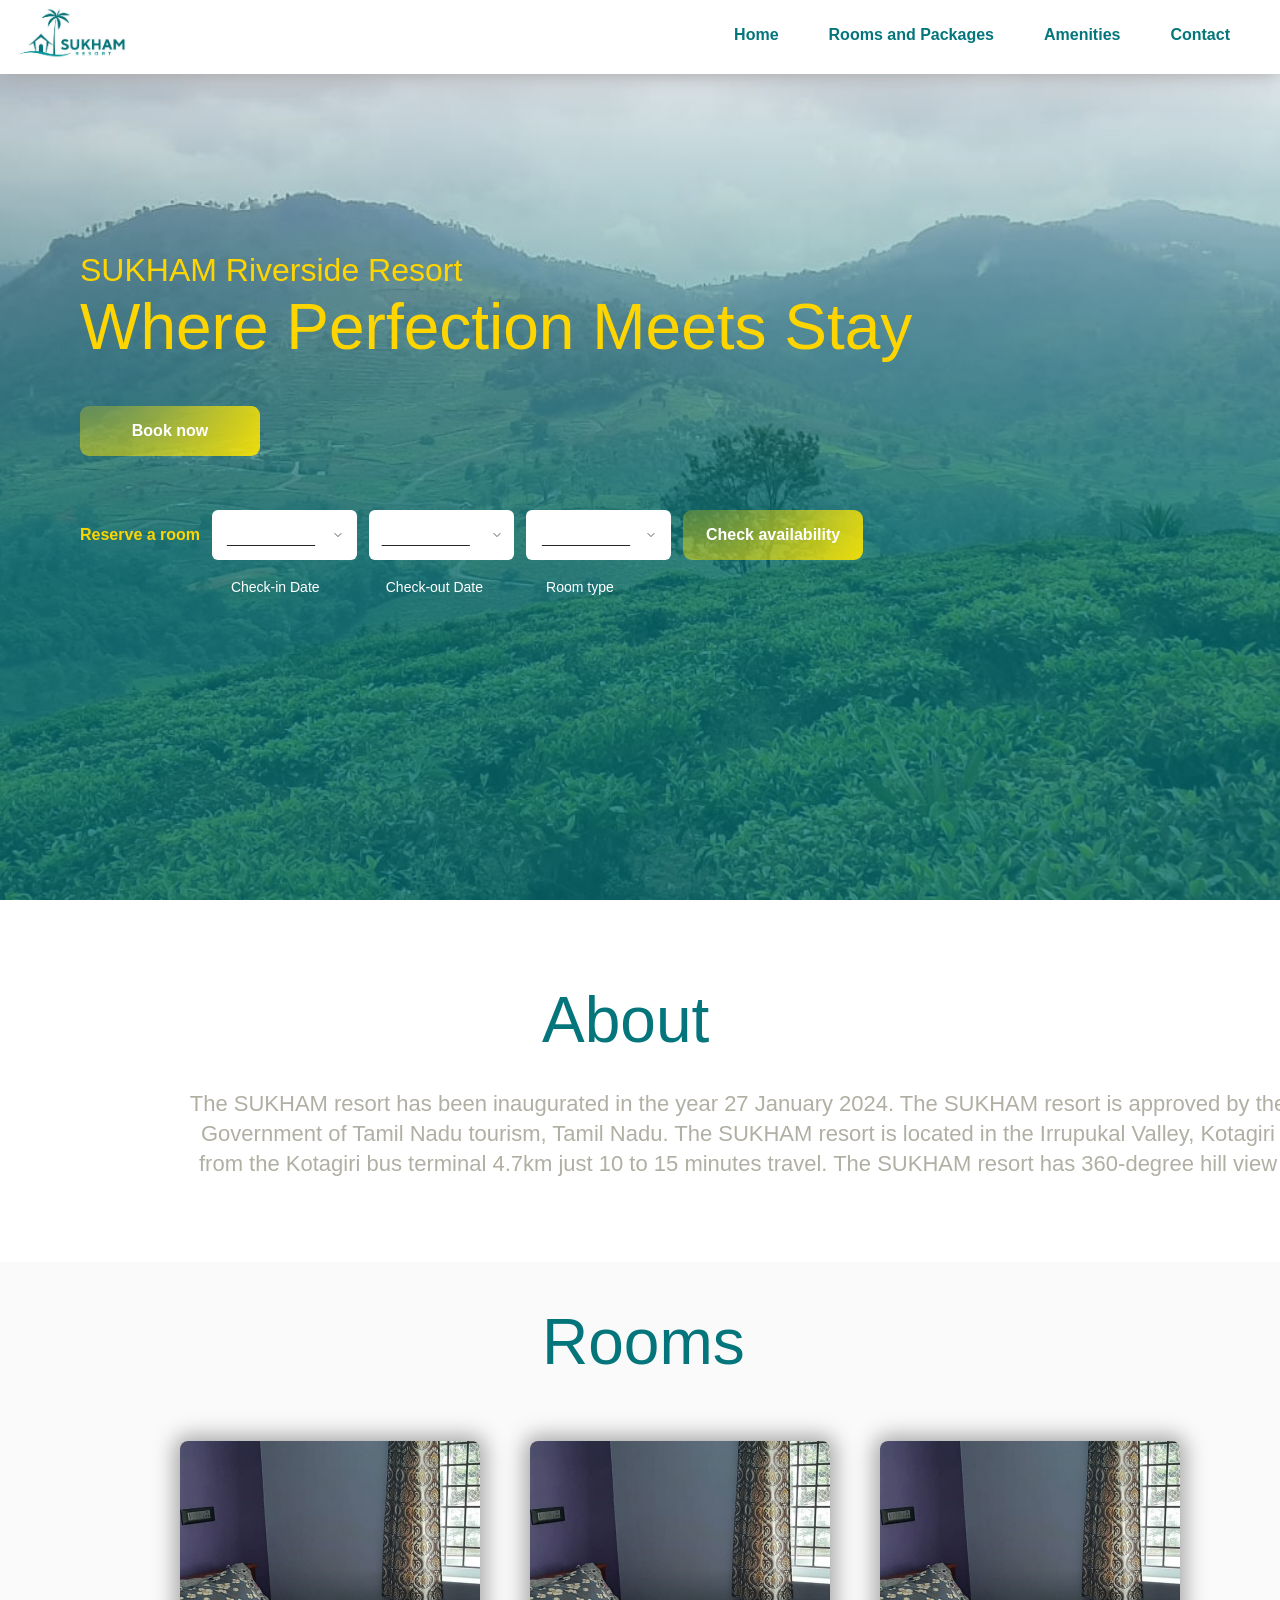
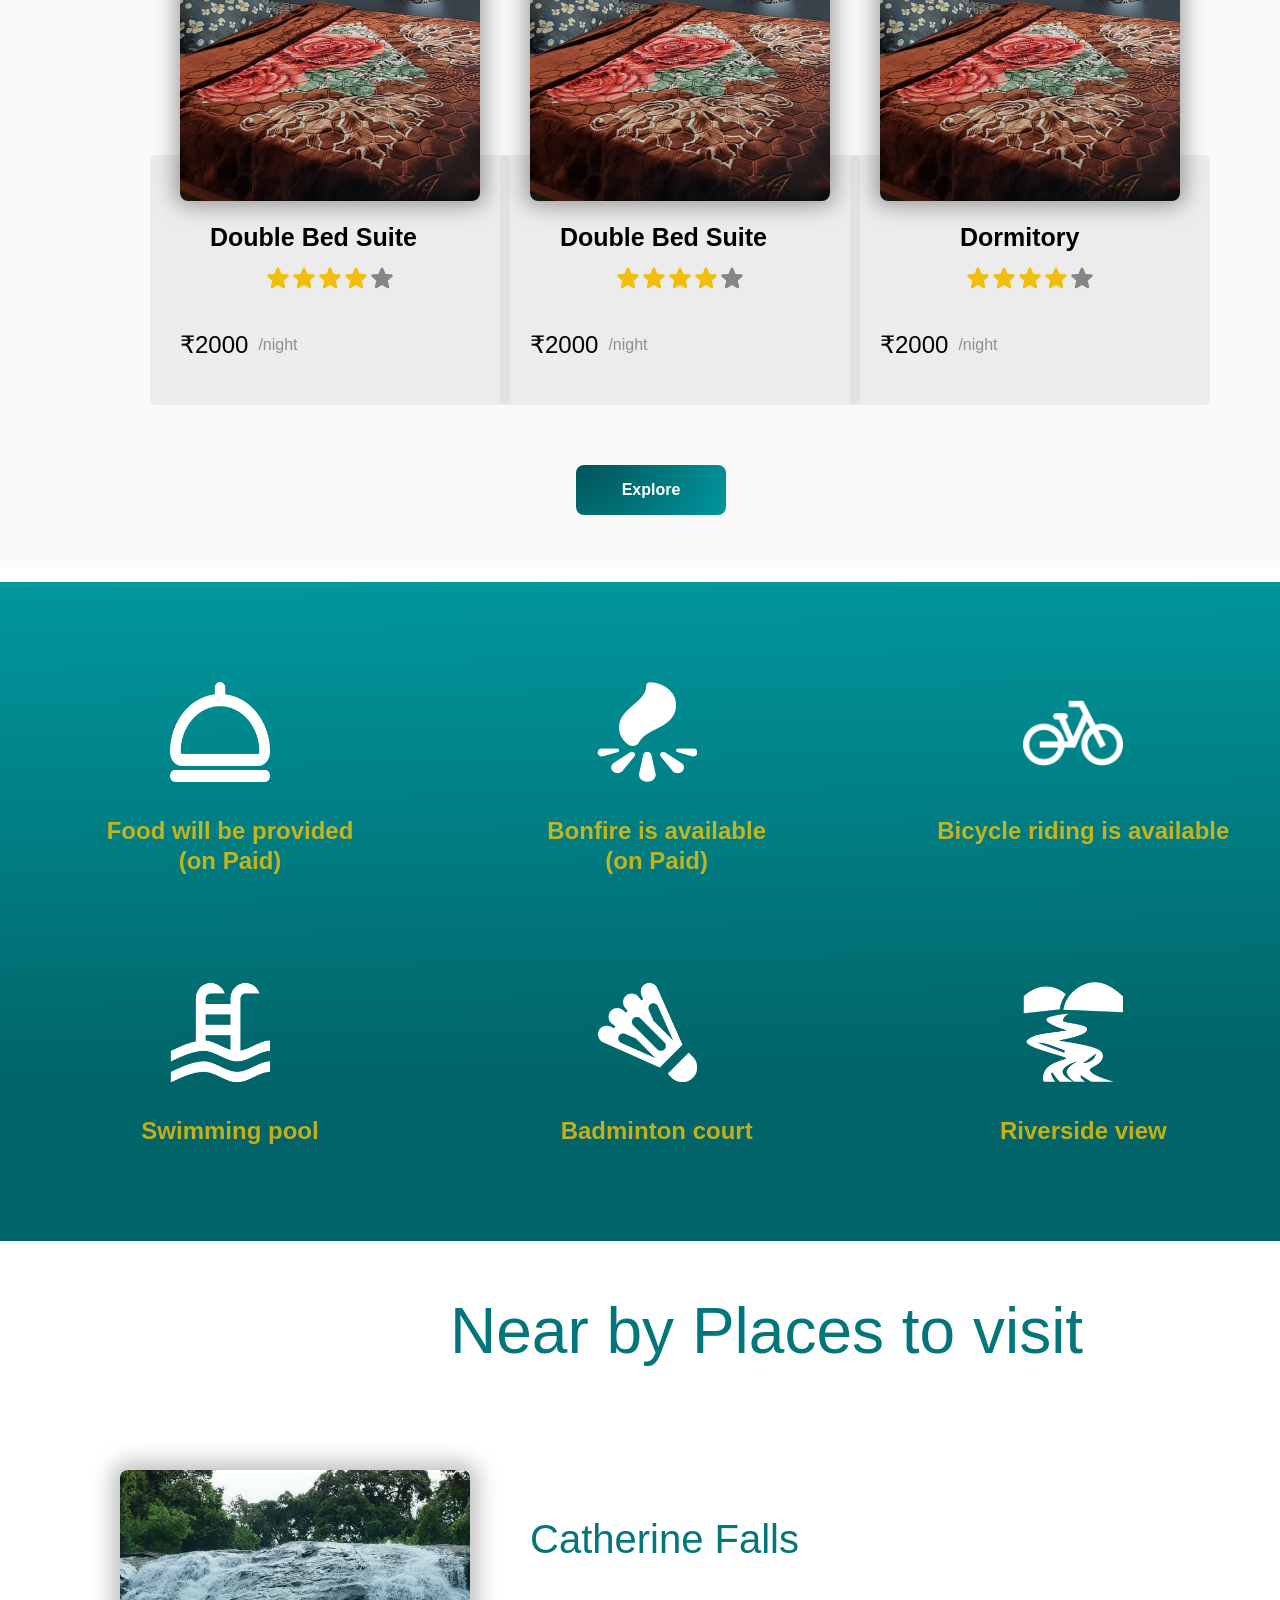
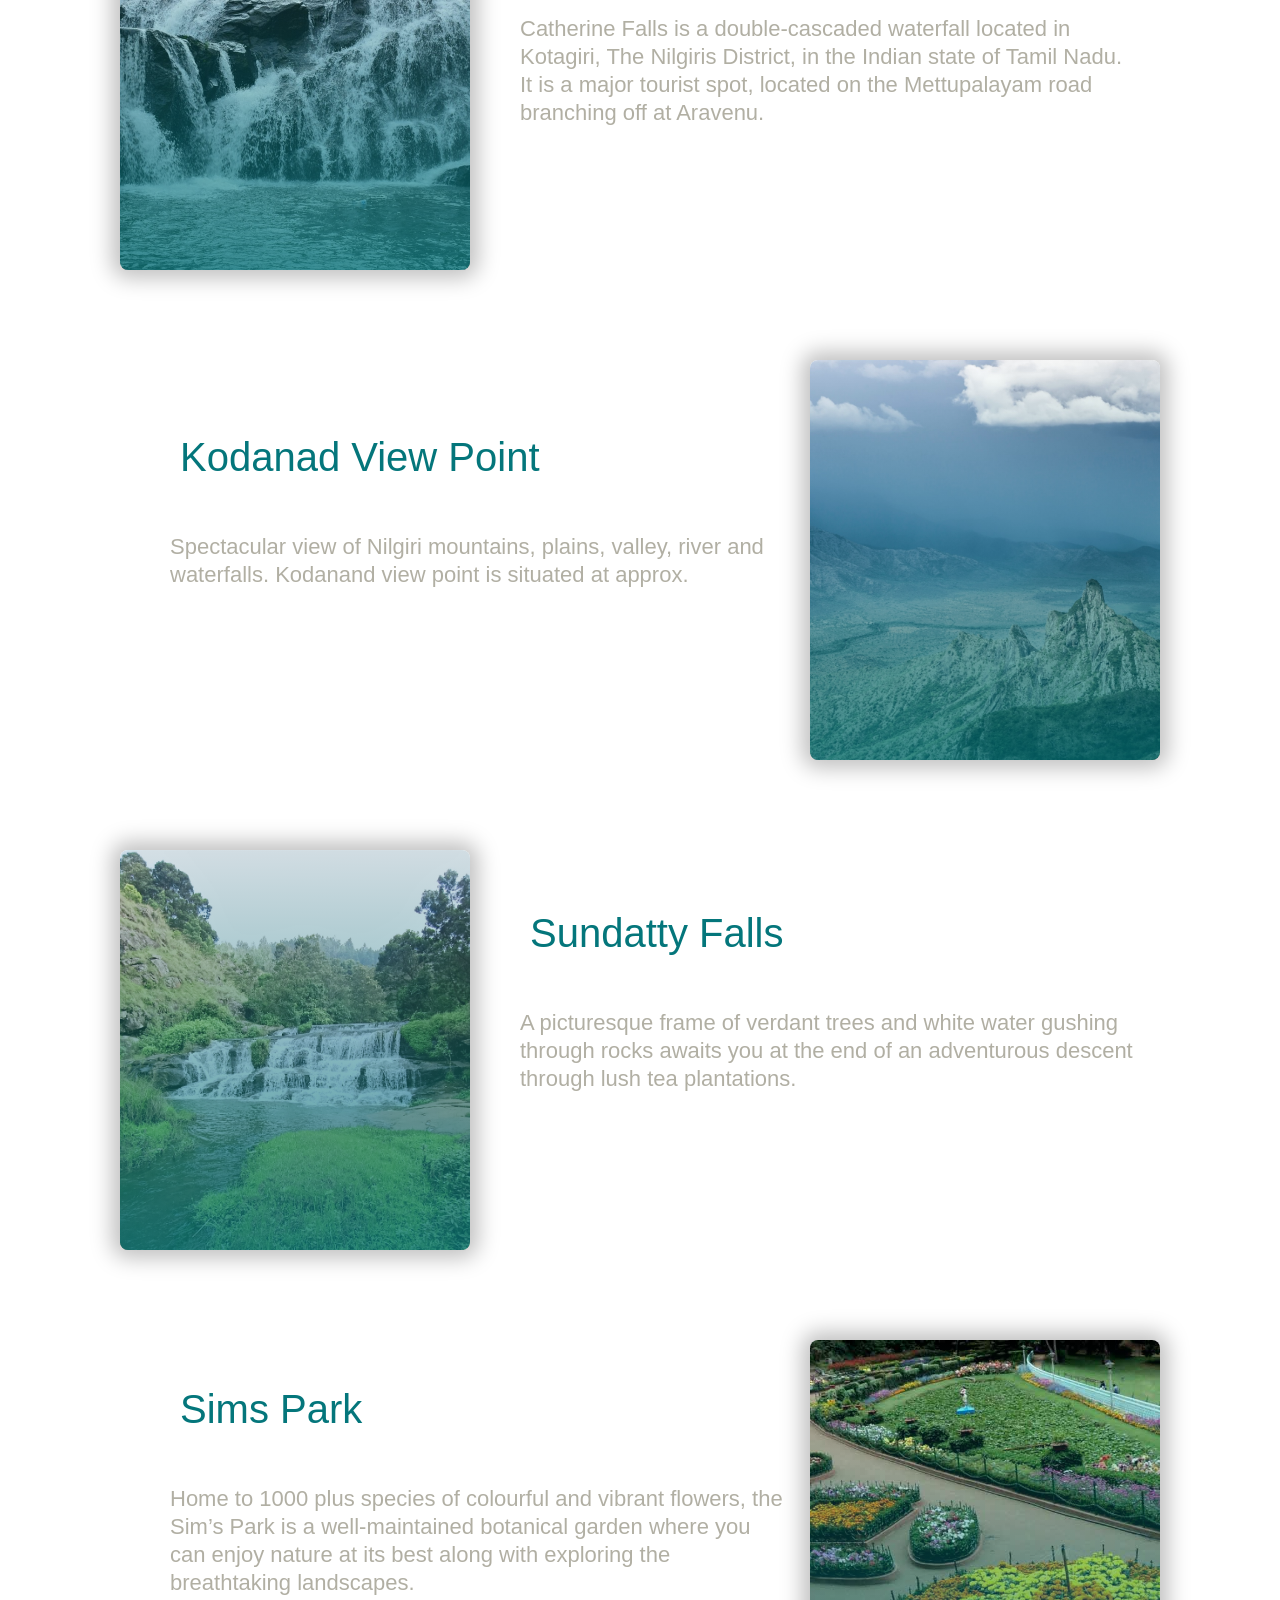
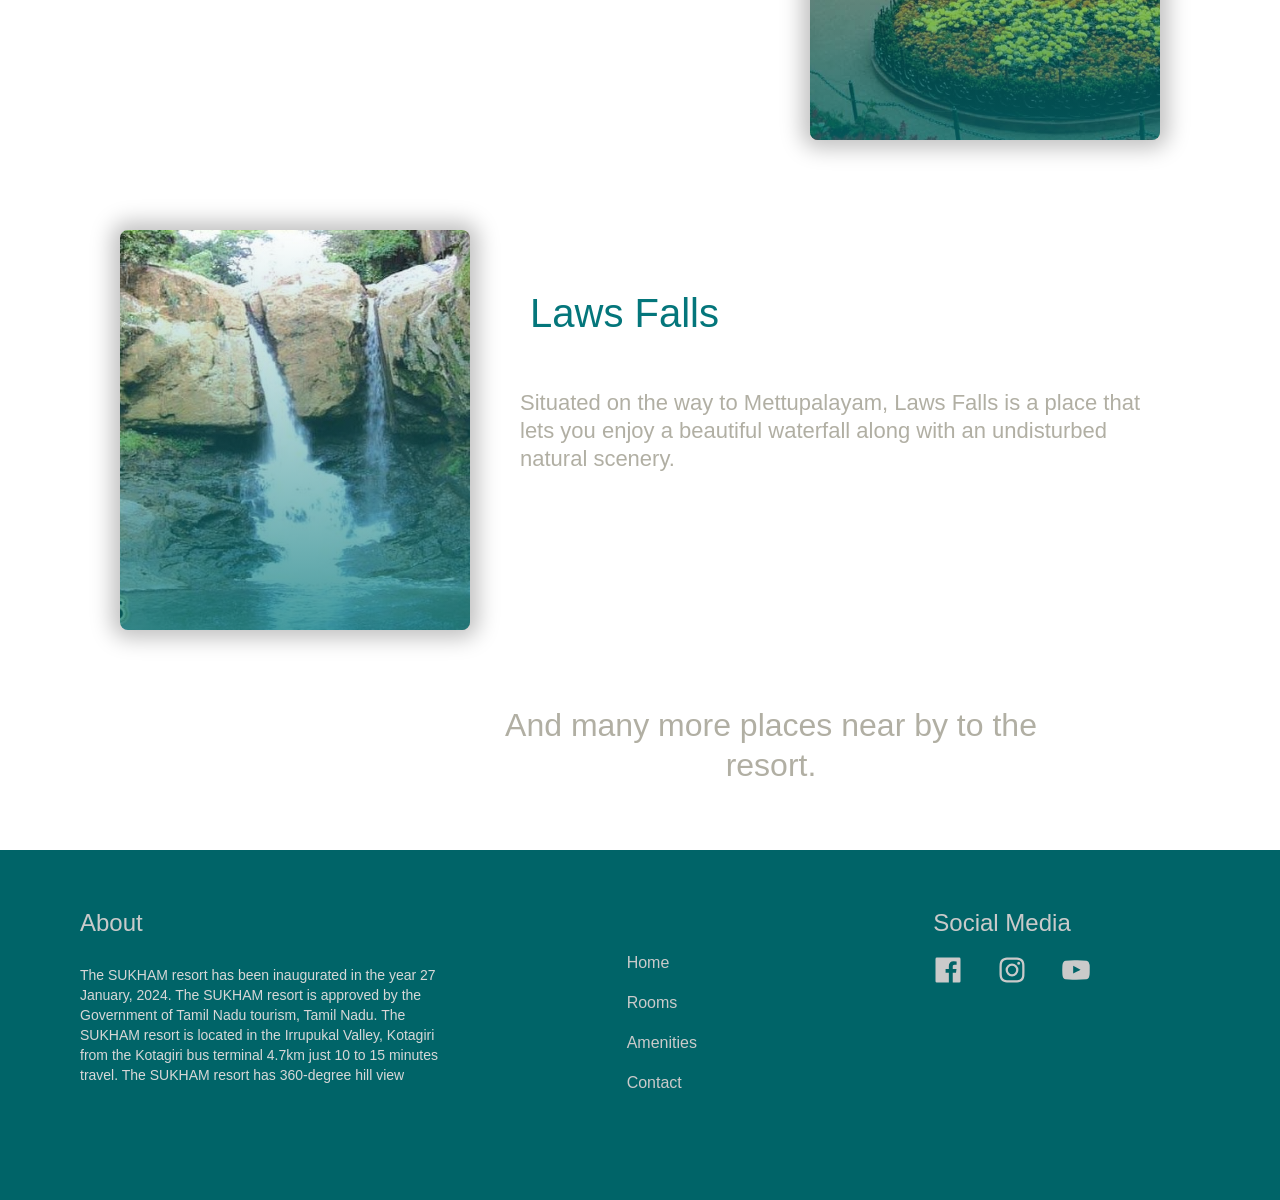
<file: index.html>
<!DOCTYPE html>
<html>
<head>
    <link rel="stylesheet" href="https://unicons.iconscout.com/release/v4.0.8/css/line.css">
    <link href="Main layout.css" rel="stylesheet">
</head>
<body>

    <header>
        <nav class="nav">
            <a class="logo" href="#">
                <img src="/images/logo.jpg" alt="SUKHAM">
            </a>
            <div class="navbar_button">
                <a href="/index.html" >Home</a>
                <a href="#" >Rooms and Packages</a>
                <a href="/html/amenities.html" >Amenities</a>
                <a href="/html/contact.html" >Contact</a>
            </div>
        </nav>
    </header>

    <main>
        <section id="home" class="section_one">
            <div class="bookNow_content">
                <h2 class="textcolor">SUKHAM Riverside Resort</h2>
                <p class="p1 textcolor">Where Perfection Meets Stay</p>

                <button class="button button1">Book now</button>
            </div>

            <div class="check_availability">
                <p class="textcolor Res-RoomPara">Reserve a room</p>
                <!-- using icon from heroicons -->
                <div class="dateValue">
                    <div>
                        <p id="Check-in" class="inputBox">___________</p>
                        <label for="Check-in">Check-in Date</label>
                    </div>
                    <svg class="down" fill="none" stroke="currentColor" stroke-width="1.5" viewBox="0 0 24 24" xmlns="http://www.w3.org/2000/svg" aria-hidden="true">
                    <path stroke-linecap="round" stroke-linejoin="round" d="M19.5 8.25l-7.5 7.5-7.5-7.5"></path>
                  </svg>
                </div>
                <div class="dateValue">
                    <div>
                        <p id="Check-out" class="inputBox">___________</p>
                        <label for="Check-out">Check-out Date</label>
                    </div>
                    <svg class="down" fill="none" stroke="currentColor" stroke-width="1.5" viewBox="0 0 24 24" xmlns="http://www.w3.org/2000/svg" aria-hidden="true">
                    <path stroke-linecap="round" stroke-linejoin="round" d="M19.5 8.25l-7.5 7.5-7.5-7.5"></path>
                  </svg>
                </div>
                <div class="dateValue">
                    <div>
                        <p id="roomtype" class="inputBox">___________</p>
                        <label for="roomtype">Room type</label>
                    </div>
                    <svg class="down" fill="none" stroke="currentColor" stroke-width="1.5" viewBox="0 0 24 24" xmlns="http://www.w3.org/2000/svg" aria-hidden="true">
                    <path stroke-linecap="round" stroke-linejoin="round" d="M19.5 8.25l-7.5 7.5-7.5-7.5"></path>
                  </svg>
                </div>
                <button class="button button2">
                    Check availability
                </button>
                
            </div>
        </section>

        <section class="aboutSection">

            <h2 class="headings">About</h2>
            <p class="about_para">The SUKHAM resort has been inaugurated in the year 27 January 2024. The SUKHAM resort is approved by the Government of Tamil Nadu tourism, Tamil Nadu. The SUKHAM resort is located in the Irrupukal Valley, Kotagiri from the Kotagiri bus terminal 4.7km just 10 to 15 minutes travel. The SUKHAM resort has 360-degree hill view</p>

        </section>

        <section class="roomSection">
            <h2 class="headings">Rooms</h2>
            <div class="room_grid">
                <div class="room_detail">
                    <img src="/images/Room1.jpeg" alt="Room 1">
                    <div class="detail_box">
                        <h3>Double Bed Suite</h3>


                        <p class="rating">
                            <svg xmlns="http://www.w3.org/2000/svg" viewBox="0 0 24 24" fill="currentColor" class="w-6 h-6">
                                <path fill-rule="evenodd" d="M10.788 3.21c.448-1.077 1.976-1.077 2.424 0l2.082 5.007 5.404.433c1.164.093 1.636 1.545.749 2.305l-4.117 3.527 1.257 5.273c.271 1.136-.964 2.033-1.96 1.425L12 18.354 7.373 21.18c-.996.608-2.231-.29-1.96-1.425l1.257-5.273-4.117-3.527c-.887-.76-.415-2.212.749-2.305l5.404-.433 2.082-5.006z" clip-rule="evenodd" />
                              </svg>
                            <svg xmlns="http://www.w3.org/2000/svg" viewBox="0 0 24 24" fill="currentColor" class="w-6 h-6">
                                <path fill-rule="evenodd" d="M10.788 3.21c.448-1.077 1.976-1.077 2.424 0l2.082 5.007 5.404.433c1.164.093 1.636 1.545.749 2.305l-4.117 3.527 1.257 5.273c.271 1.136-.964 2.033-1.96 1.425L12 18.354 7.373 21.18c-.996.608-2.231-.29-1.96-1.425l1.257-5.273-4.117-3.527c-.887-.76-.415-2.212.749-2.305l5.404-.433 2.082-5.006z" clip-rule="evenodd" />
                              </svg>
                            <svg xmlns="http://www.w3.org/2000/svg" viewBox="0 0 24 24" fill="currentColor" class="w-6 h-6">
                                <path fill-rule="evenodd" d="M10.788 3.21c.448-1.077 1.976-1.077 2.424 0l2.082 5.007 5.404.433c1.164.093 1.636 1.545.749 2.305l-4.117 3.527 1.257 5.273c.271 1.136-.964 2.033-1.96 1.425L12 18.354 7.373 21.18c-.996.608-2.231-.29-1.96-1.425l1.257-5.273-4.117-3.527c-.887-.76-.415-2.212.749-2.305l5.404-.433 2.082-5.006z" clip-rule="evenodd" />
                              </svg>
                            <svg xmlns="http://www.w3.org/2000/svg" viewBox="0 0 24 24" fill="currentColor" class="w-6 h-6 ">
                                <path fill-rule="evenodd" d="M10.788 3.21c.448-1.077 1.976-1.077 2.424 0l2.082 5.007 5.404.433c1.164.093 1.636 1.545.749 2.305l-4.117 3.527 1.257 5.273c.271 1.136-.964 2.033-1.96 1.425L12 18.354 7.373 21.18c-.996.608-2.231-.29-1.96-1.425l1.257-5.273-4.117-3.527c-.887-.76-.415-2.212.749-2.305l5.404-.433 2.082-5.006z" clip-rule="evenodd" />
                              </svg>
                            <svg xmlns="http://www.w3.org/2000/svg" viewBox="0 0 24 24" fill="currentColor" class="w-6 h-6 rating_non">
                                <path fill-rule="evenodd" d="M10.788 3.21c.448-1.077 1.976-1.077 2.424 0l2.082 5.007 5.404.433c1.164.093 1.636 1.545.749 2.305l-4.117 3.527 1.257 5.273c.271 1.136-.964 2.033-1.96 1.425L12 18.354 7.373 21.18c-.996.608-2.231-.29-1.96-1.425l1.257-5.273-4.117-3.527c-.887-.76-.415-2.212.749-2.305l5.404-.433 2.082-5.006z" clip-rule="evenodd" />
                              </svg>
                              
                        </p>
                        
                        <div class="room_price">
                            <p class="room_price1">₹2000</p>
                            <p class="room_price2">/night</p>
                        </div>
                    </div>
                </div>
                <div class="room_detail">
                    <img src="/images/Room1.jpeg" alt="Room 2">
                    <div class="detail_box">
                        <h3>Double Bed Suite</h3>


                        <p class="rating">
                            <svg xmlns="http://www.w3.org/2000/svg" viewBox="0 0 24 24" fill="currentColor" class="w-6 h-6">
                                <path fill-rule="evenodd" d="M10.788 3.21c.448-1.077 1.976-1.077 2.424 0l2.082 5.007 5.404.433c1.164.093 1.636 1.545.749 2.305l-4.117 3.527 1.257 5.273c.271 1.136-.964 2.033-1.96 1.425L12 18.354 7.373 21.18c-.996.608-2.231-.29-1.96-1.425l1.257-5.273-4.117-3.527c-.887-.76-.415-2.212.749-2.305l5.404-.433 2.082-5.006z" clip-rule="evenodd" />
                              </svg>
                            <svg xmlns="http://www.w3.org/2000/svg" viewBox="0 0 24 24" fill="currentColor" class="w-6 h-6">
                                <path fill-rule="evenodd" d="M10.788 3.21c.448-1.077 1.976-1.077 2.424 0l2.082 5.007 5.404.433c1.164.093 1.636 1.545.749 2.305l-4.117 3.527 1.257 5.273c.271 1.136-.964 2.033-1.96 1.425L12 18.354 7.373 21.18c-.996.608-2.231-.29-1.96-1.425l1.257-5.273-4.117-3.527c-.887-.76-.415-2.212.749-2.305l5.404-.433 2.082-5.006z" clip-rule="evenodd" />
                              </svg>
                            <svg xmlns="http://www.w3.org/2000/svg" viewBox="0 0 24 24" fill="currentColor" class="w-6 h-6">
                                <path fill-rule="evenodd" d="M10.788 3.21c.448-1.077 1.976-1.077 2.424 0l2.082 5.007 5.404.433c1.164.093 1.636 1.545.749 2.305l-4.117 3.527 1.257 5.273c.271 1.136-.964 2.033-1.96 1.425L12 18.354 7.373 21.18c-.996.608-2.231-.29-1.96-1.425l1.257-5.273-4.117-3.527c-.887-.76-.415-2.212.749-2.305l5.404-.433 2.082-5.006z" clip-rule="evenodd" />
                              </svg>
                            <svg xmlns="http://www.w3.org/2000/svg" viewBox="0 0 24 24" fill="currentColor" class="w-6 h-6">
                                <path fill-rule="evenodd" d="M10.788 3.21c.448-1.077 1.976-1.077 2.424 0l2.082 5.007 5.404.433c1.164.093 1.636 1.545.749 2.305l-4.117 3.527 1.257 5.273c.271 1.136-.964 2.033-1.96 1.425L12 18.354 7.373 21.18c-.996.608-2.231-.29-1.96-1.425l1.257-5.273-4.117-3.527c-.887-.76-.415-2.212.749-2.305l5.404-.433 2.082-5.006z" clip-rule="evenodd" />
                              </svg>
                            <svg xmlns="http://www.w3.org/2000/svg" viewBox="0 0 24 24" fill="currentColor" class="w-6 h-6 rating_non">
                                <path fill-rule="evenodd" d="M10.788 3.21c.448-1.077 1.976-1.077 2.424 0l2.082 5.007 5.404.433c1.164.093 1.636 1.545.749 2.305l-4.117 3.527 1.257 5.273c.271 1.136-.964 2.033-1.96 1.425L12 18.354 7.373 21.18c-.996.608-2.231-.29-1.96-1.425l1.257-5.273-4.117-3.527c-.887-.76-.415-2.212.749-2.305l5.404-.433 2.082-5.006z" clip-rule="evenodd" />
                              </svg>
                              
                        </p>

                        <div class="room_price">
                            <p class="room_price1">₹2000</p>
                            <p class="room_price2">/night</p>
                        </div>
                    </div>
                </div>
                <div class="room_detail">
                    <img src="/images/Room1.jpeg" alt="Room 3">
                    <div class="detail_box">
                        <h3 class="dormitory">Dormitory</h3>


                        <p class="rating">
                            <svg xmlns="http://www.w3.org/2000/svg" viewBox="0 0 24 24" fill="currentColor" class="w-6 h-6">
                                <path fill-rule="evenodd" d="M10.788 3.21c.448-1.077 1.976-1.077 2.424 0l2.082 5.007 5.404.433c1.164.093 1.636 1.545.749 2.305l-4.117 3.527 1.257 5.273c.271 1.136-.964 2.033-1.96 1.425L12 18.354 7.373 21.18c-.996.608-2.231-.29-1.96-1.425l1.257-5.273-4.117-3.527c-.887-.76-.415-2.212.749-2.305l5.404-.433 2.082-5.006z" clip-rule="evenodd" />
                              </svg>
                            <svg xmlns="http://www.w3.org/2000/svg" viewBox="0 0 24 24" fill="currentColor" class="w-6 h-6">
                                <path fill-rule="evenodd" d="M10.788 3.21c.448-1.077 1.976-1.077 2.424 0l2.082 5.007 5.404.433c1.164.093 1.636 1.545.749 2.305l-4.117 3.527 1.257 5.273c.271 1.136-.964 2.033-1.96 1.425L12 18.354 7.373 21.18c-.996.608-2.231-.29-1.96-1.425l1.257-5.273-4.117-3.527c-.887-.76-.415-2.212.749-2.305l5.404-.433 2.082-5.006z" clip-rule="evenodd" />
                              </svg>
                            <svg xmlns="http://www.w3.org/2000/svg" viewBox="0 0 24 24" fill="currentColor" class="w-6 h-6">
                                <path fill-rule="evenodd" d="M10.788 3.21c.448-1.077 1.976-1.077 2.424 0l2.082 5.007 5.404.433c1.164.093 1.636 1.545.749 2.305l-4.117 3.527 1.257 5.273c.271 1.136-.964 2.033-1.96 1.425L12 18.354 7.373 21.18c-.996.608-2.231-.29-1.96-1.425l1.257-5.273-4.117-3.527c-.887-.76-.415-2.212.749-2.305l5.404-.433 2.082-5.006z" clip-rule="evenodd" />
                              </svg>
                            <svg xmlns="http://www.w3.org/2000/svg" viewBox="0 0 24 24" fill="currentColor" class="w-6 h-6">
                                <path fill-rule="evenodd" d="M10.788 3.21c.448-1.077 1.976-1.077 2.424 0l2.082 5.007 5.404.433c1.164.093 1.636 1.545.749 2.305l-4.117 3.527 1.257 5.273c.271 1.136-.964 2.033-1.96 1.425L12 18.354 7.373 21.18c-.996.608-2.231-.29-1.96-1.425l1.257-5.273-4.117-3.527c-.887-.76-.415-2.212.749-2.305l5.404-.433 2.082-5.006z" clip-rule="evenodd" />
                              </svg>
                            <svg xmlns="http://www.w3.org/2000/svg" viewBox="0 0 24 24" fill="currentColor" class="w-6 h-6 rating_non">
                                <path fill-rule="evenodd" d="M10.788 3.21c.448-1.077 1.976-1.077 2.424 0l2.082 5.007 5.404.433c1.164.093 1.636 1.545.749 2.305l-4.117 3.527 1.257 5.273c.271 1.136-.964 2.033-1.96 1.425L12 18.354 7.373 21.18c-.996.608-2.231-.29-1.96-1.425l1.257-5.273-4.117-3.527c-.887-.76-.415-2.212.749-2.305l5.404-.433 2.082-5.006z" clip-rule="evenodd" />
                              </svg>
                              
                        </p>

                        <div class="room_price">
                            <p class="room_price1">₹2000</p>
                            <p class="room_price2">/night</p>
                        </div>
                    </div>
                </div>
            </div>
            <button class="explore-btn">Explore</button>
        </section>

        <section class="amenity_section">
            <div>
                <img src="/images/food.png" alt="food icon">
                <p class="amenity_text">Food will be provided <br>(on Paid)</p>
            </div>
            <div>
                <img src="/images/fire.png" alt="bonfire icon">
                <p class="amenity_text">Bonfire is available <br>(on Paid)</p>
            </div>
            <div>
                <img src="/images/cycle.png" alt="cycle icon">
                <p class="amenity_text">Bicycle riding is available</p>
            </div>
            <div>
                <img src="/images/pool.png" alt="pool icon">
                <p class="amenity_text">Swimming pool</p>
            </div>
            <div>
                <img src="/images/badminton.png" alt="badminton icon">
                <p class="amenity_text">Badminton court</p>
            </div>
            <div>
                <img src="/images/riverside.png" alt="riverside icon">
                <p class="amenity_text">Riverside view</p>
            </div>
        </section>

        <section class="place_section">
            <h2 class="heading_place">Near by Places to visit</h2>
            <div class="places_container">
                <div class="place_box">
                <div class="img_box">
                    <img src="images/Catherine falls.jpg" alt="Catherine falls">
                </div>
                <div class="place_content">
                    <h3 class="place_name">Catherine Falls</h3>
                    <p class="place_about">Catherine Falls is a double-cascaded waterfall located in Kotagiri, The Nilgiris District, in the Indian state of Tamil Nadu. It is a major tourist spot, located on the Mettupalayam road branching off at Aravenu.</p>
                </div>
                </div>
                <div class="place_box">
        
                <div class="place_content">
                    <h3 class="place_name">Kodanad View Point</h3>
                    <p class="place_about">Spectacular view of Nilgiri mountains, plains, valley, river and waterfalls. Kodanand view point is situated at approx.</p>
                </div>
                <div class="img_box">
                    <img src="images/Kodanad View Point Kotagiri.jpeg" alt="Catherine falls">
                </div>
                </div>
                <div class="place_box">
                <div class="img_box">
                    <img src="images/Sundatty Waterfalls Kotagiri.jpeg" alt="Catherine falls">
                </div>
                <div class="place_content">
                    <h3 class="place_name">Sundatty Falls</h3>
                    <p class="place_about">A picturesque frame of verdant trees and white water gushing through rocks awaits you at the end of an adventurous descent through lush tea plantations.</p>
                </div>
                </div>
                <div class="place_box">
            
                <div class="place_content">
                    <h3 class="place_name">Sims Park</h3>
                    <p class="place_about">Home to 1000 plus species of colourful and vibrant flowers, the Sim’s Park is a well-maintained botanical garden where you can enjoy nature at its best along with exploring the breathtaking landscapes.</p>
                </div>
                <div class="img_box">
                    <img src="images/sims-park-coonoor-entry-fee-timings-holidays-reviews-header.jpg" alt="Catherine falls">
                </div>
                </div>
                <div class="place_box">
                <div class="img_box">
                    <img src="images/lawsfalls.jpg" alt="Catherine falls">
                </div>
                <div class="place_content">
                    <h3 class="place_name">Laws Falls</h3>
                    <p class="place_about">Situated on the way to Mettupalayam, Laws Falls is a place that lets you enjoy a beautiful waterfall along with an undisturbed natural scenery.</p>
                </div>
                </div>
            
            <div class="place_end">
                <p class="place_about place_endPara">And many more places near by to the resort.</p>
            </div>
            </div>
        </section>

    </main>

    <footer class="footer">

        <div>
            <h3 Class="footer_headdings">About</h3>
            <p class="footer_about_description">The SUKHAM resort has been inaugurated in the year 27 January, 2024. The SUKHAM resort is approved by the Government of Tamil Nadu tourism, Tamil Nadu. The SUKHAM resort is located in the Irrupukal Valley, Kotagiri from the Kotagiri bus terminal 4.7km just 10 to 15 minutes travel. The SUKHAM resort has 360-degree hill view</p>
        </div>
        <div class="footer_buttons">
            <a href="">Home</a>
            <br><a href="">Rooms</a>
            <br><a href="">Amenities</a>
            <br><a href="">Contact</a>
        </div>
        <div>
            <h3 Class="footer_headdings">Social Media</h3>
            <div class="socialmedia">
                <svg xmlns="http://www.w3.org/2000/svg" data-name="Layer 1" viewBox="0 0 24 24" id="facebook"><path fill="#CACACA" d="M20.9,2H3.1A1.1,1.1,0,0,0,2,3.1V20.9A1.1,1.1,0,0,0,3.1,22h9.58V14.25h-2.6v-3h2.6V9a3.64,3.64,0,0,1,3.88-4,20.26,20.26,0,0,1,2.33.12v2.7H17.3c-1.26,0-1.5.6-1.5,1.47v1.93h3l-.39,3H15.8V22h5.1A1.1,1.1,0,0,0,22,20.9V3.1A1.1,1.1,0,0,0,20.9,2Z"></path></svg>

                <svg xmlns="http://www.w3.org/2000/svg" data-name="Layer 1" viewBox="0 0 24 24" id="instagram"><path fill="#CACACA" d="M17.34,5.46h0a1.2,1.2,0,1,0,1.2,1.2A1.2,1.2,0,0,0,17.34,5.46Zm4.6,2.42a7.59,7.59,0,0,0-.46-2.43,4.94,4.94,0,0,0-1.16-1.77,4.7,4.7,0,0,0-1.77-1.15,7.3,7.3,0,0,0-2.43-.47C15.06,2,14.72,2,12,2s-3.06,0-4.12.06a7.3,7.3,0,0,0-2.43.47A4.78,4.78,0,0,0,3.68,3.68,4.7,4.7,0,0,0,2.53,5.45a7.3,7.3,0,0,0-.47,2.43C2,8.94,2,9.28,2,12s0,3.06.06,4.12a7.3,7.3,0,0,0,.47,2.43,4.7,4.7,0,0,0,1.15,1.77,4.78,4.78,0,0,0,1.77,1.15,7.3,7.3,0,0,0,2.43.47C8.94,22,9.28,22,12,22s3.06,0,4.12-.06a7.3,7.3,0,0,0,2.43-.47,4.7,4.7,0,0,0,1.77-1.15,4.85,4.85,0,0,0,1.16-1.77,7.59,7.59,0,0,0,.46-2.43c0-1.06.06-1.4.06-4.12S22,8.94,21.94,7.88ZM20.14,16a5.61,5.61,0,0,1-.34,1.86,3.06,3.06,0,0,1-.75,1.15,3.19,3.19,0,0,1-1.15.75,5.61,5.61,0,0,1-1.86.34c-1,.05-1.37.06-4,.06s-3,0-4-.06A5.73,5.73,0,0,1,6.1,19.8,3.27,3.27,0,0,1,5,19.05a3,3,0,0,1-.74-1.15A5.54,5.54,0,0,1,3.86,16c0-1-.06-1.37-.06-4s0-3,.06-4A5.54,5.54,0,0,1,4.21,6.1,3,3,0,0,1,5,5,3.14,3.14,0,0,1,6.1,4.2,5.73,5.73,0,0,1,8,3.86c1,0,1.37-.06,4-.06s3,0,4,.06a5.61,5.61,0,0,1,1.86.34A3.06,3.06,0,0,1,19.05,5,3.06,3.06,0,0,1,19.8,6.1,5.61,5.61,0,0,1,20.14,8c.05,1,.06,1.37.06,4S20.19,15,20.14,16ZM12,6.87A5.13,5.13,0,1,0,17.14,12,5.12,5.12,0,0,0,12,6.87Zm0,8.46A3.33,3.33,0,1,1,15.33,12,3.33,3.33,0,0,1,12,15.33Z"></path></svg>

                <svg xmlns="http://www.w3.org/2000/svg" data-name="Layer 1" viewBox="0 0 24 24" id="youtube"><path fill="#CACACA" d="M23,9.71a8.5,8.5,0,0,0-.91-4.13,2.92,2.92,0,0,0-1.72-1A78.36,78.36,0,0,0,12,4.27a78.45,78.45,0,0,0-8.34.3,2.87,2.87,0,0,0-1.46.74c-.9.83-1,2.25-1.1,3.45a48.29,48.29,0,0,0,0,6.48,9.55,9.55,0,0,0,.3,2,3.14,3.14,0,0,0,.71,1.36,2.86,2.86,0,0,0,1.49.78,45.18,45.18,0,0,0,6.5.33c3.5.05,6.57,0,10.2-.28a2.88,2.88,0,0,0,1.53-.78,2.49,2.49,0,0,0,.61-1,10.58,10.58,0,0,0,.52-3.4C23,13.69,23,10.31,23,9.71ZM9.74,14.85V8.66l5.92,3.11C14,12.69,11.81,13.73,9.74,14.85Z"></path></svg>
            </div>
        </div>
            
    </footer>
  
</body>
</html>
</file>
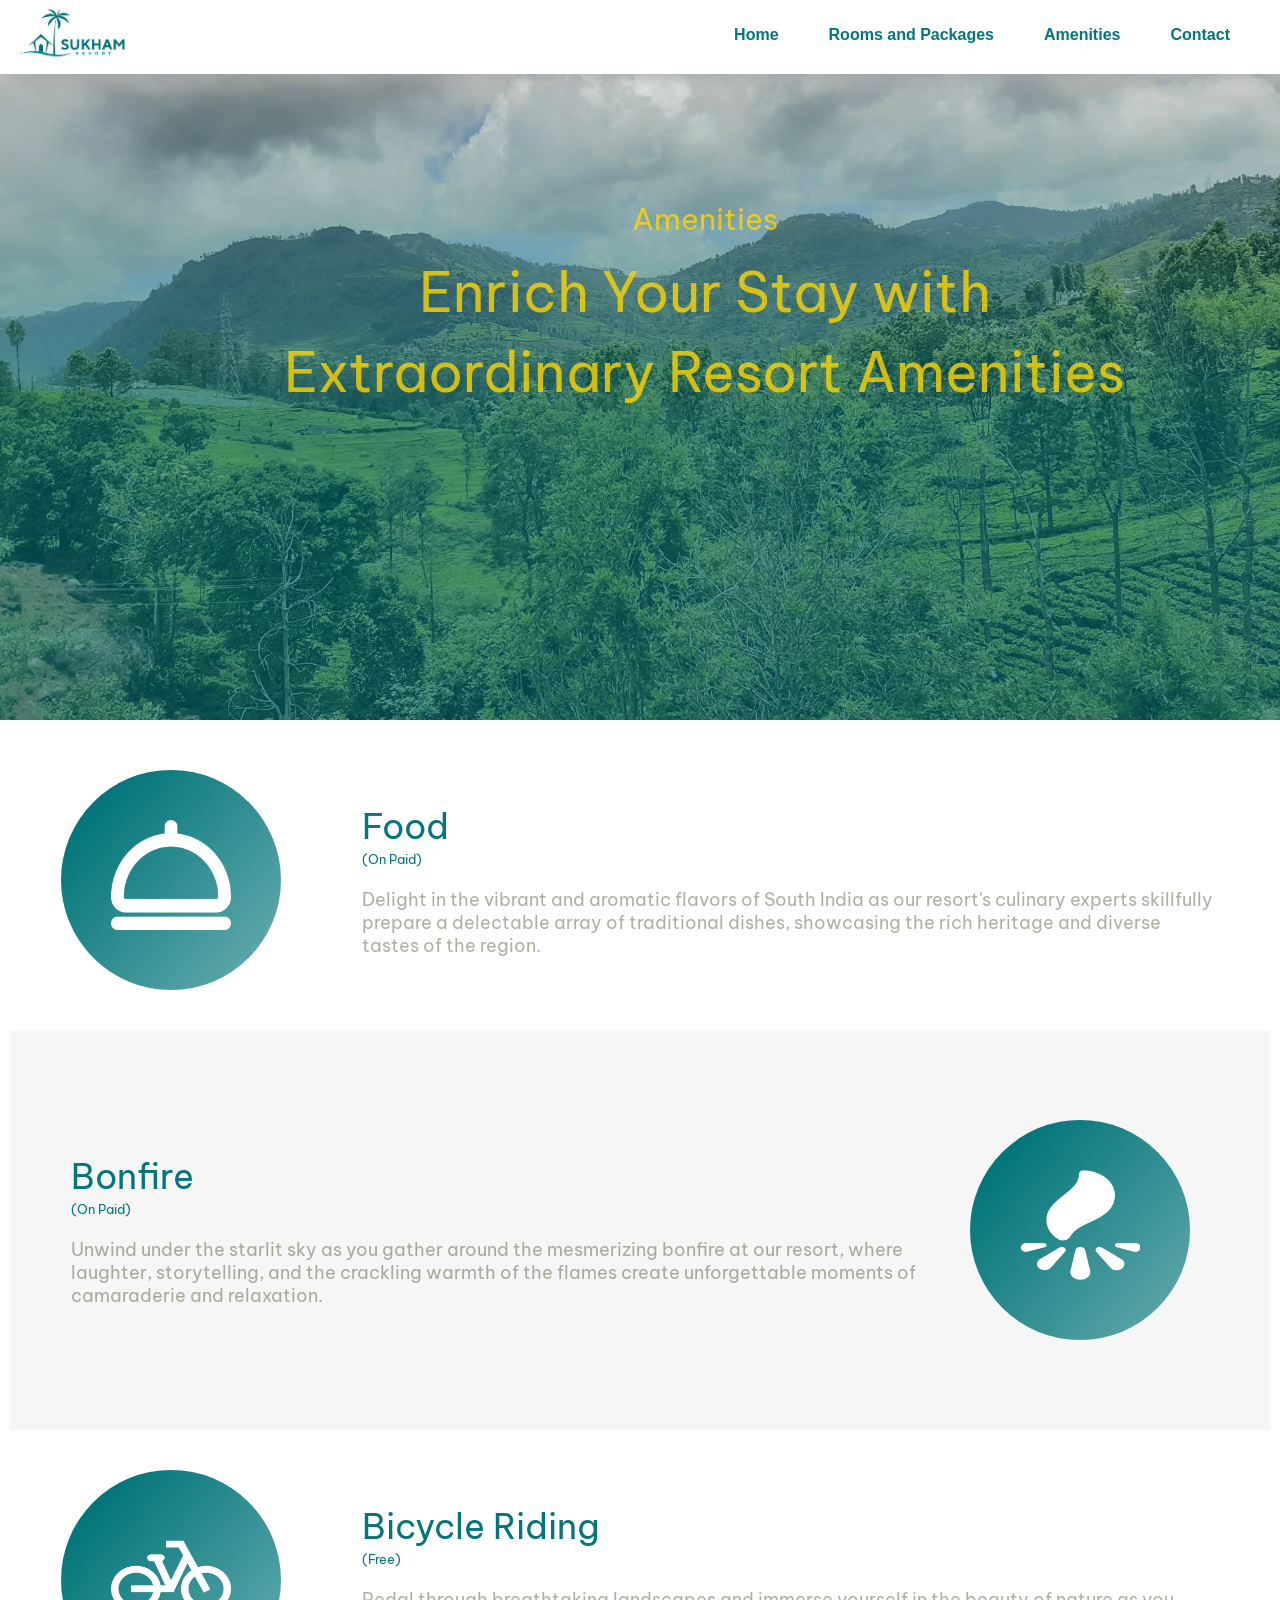
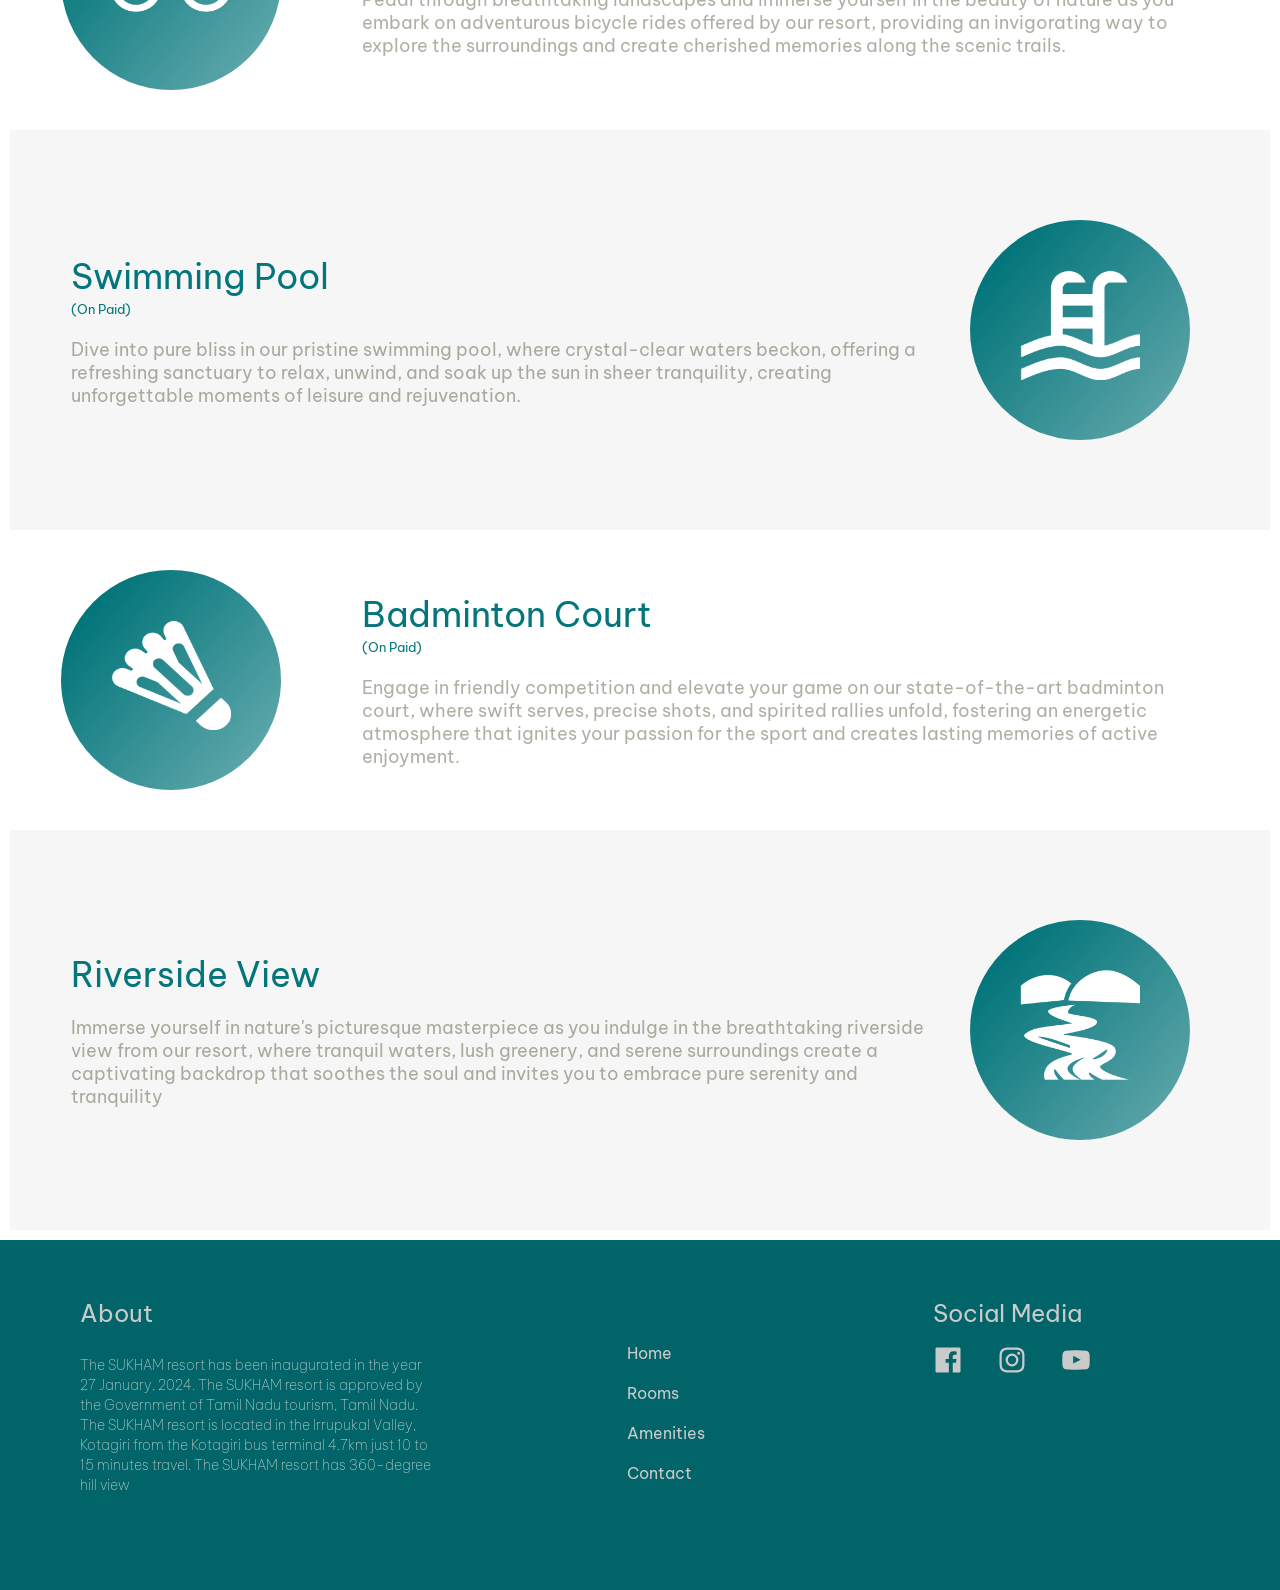
<file: html/amenities.html>
<!DOCTYPE html>
<html lang="en">
<head>
    <meta charset="UTF-8">
    <meta name="viewport" content="width=device-width, initial-scale=1.0">
    <title>Amenmities</title>

    <link rel="preconnect" href="https://fonts.googleapis.com">
    <link rel="preconnect" href="https://fonts.gstatic.com" crossorigin>
    <link href="https://fonts.googleapis.com/css2?family=Be+Vietnam+Pro:wght@400;600&display=swap" rel="stylesheet">

    <link rel="stylesheet" href="/styles/amenities.css">

</head>
<body>
    <header>
        <nav class="nav">
            <a class="logo" href="#">
                <img src="/images/logo.jpg" alt="SUKHAM">
            </a>
            <div class="navbar_button">
                <a href="/index.html" >Home</a>
                <a href="#" >Rooms and Packages</a>
                <a href="#" >Amenities</a>
                <a href="#" >Contact</a>
            </div>
        </nav>
    </header>

    <main>
        <section id="home" class="section_one">
            <div class="amenities_content">

                <h2 class="textcolor">Amenities</h2>
                <p class="p1 textcolor">Enrich Your Stay with <br> Extraordinary Resort Amenities</p>

            </div>
        </section>

        <section class="amenities">
            <ul>
                <li>
                    <div class="amenities_img">
                        <img class="amenities_image" src="/images/food.png" alt="food">
                    </div>
                    <div class="item_content">

                        <div class="amenities_heading">
                            <h2 id="h2">Food</h2>
                            <label for="h2">(On Paid)</label>
                        </div>
                        <div class="amenities_para">
                            <p>Delight in the vibrant and aromatic flavors of South India as our resort's culinary experts skillfully prepare a delectable array of traditional dishes, showcasing the rich heritage and diverse tastes of the region.</p>
                        </div>

                    </div>
                </li>
                <li class="evenList">
                    <div class="item_content2">

                        <div class="amenities_heading">
                            <h2 id="h2">Bonfire</h2>
                            <label for="h2">(On Paid)</label>
                        </div>
                        <div class="amenities_para">
                            <p>Unwind under the starlit sky as you gather around the mesmerizing bonfire at our resort, where laughter, storytelling, and the crackling warmth of the flames create unforgettable moments of camaraderie and relaxation.</p>
                        </div>
                    </div>
                    <div class="amenities_img2">
                        <img class="amenities_image" src="/images/fire.png" alt="Bonfire">
                    </div>
                </li>
                <li>
                    <div class="amenities_img">
                        <img class="amenities_image" src="/images/cycle.png" alt="Bicycle">
                    </div>
                    <div class="item_content">

                        <div class="amenities_heading">
                            <h2 id="h2">Bicycle Riding</h2>
                            <label for="h2">(Free)</label>
                        </div>
                        <div class="amenities_para">
                            <p>Pedal through breathtaking landscapes and immerse yourself in the beauty of nature as you embark on adventurous bicycle rides offered by our resort, providing an invigorating way to explore the surroundings and create cherished memories along the scenic trails.</p>
                        </div>

                    </div>
                </li>
                <li class="evenList">
                    <div class="item_content2">

                        <div class="amenities_heading">
                            <h2 id="h2">Swimming Pool</h2>
                            <label for="h2">(On Paid)</label>
                        </div>
                        <div class="amenities_para">
                            <p>Dive into pure bliss in our pristine swimming pool, where crystal-clear waters beckon, offering a refreshing sanctuary to relax, unwind, and soak up the sun in sheer tranquility, creating unforgettable moments of leisure and rejuvenation.</p>
                        </div>
                    </div>
                    <div class="amenities_img2">
                        <img class="amenities_image" src="/images/pool.png" alt="Swimming">
                    </div>
                </li>
                <li>
                    <div class="amenities_img">
                        <img class="amenities_image" src="/images/badminton.png" alt="Badminton">
                    </div>
                    <div class="item_content">

                        <div class="amenities_heading">
                            <h2 id="h2">Badminton Court</h2>
                            <label for="h2">(On Paid)</label>
                        </div>
                        <div class="amenities_para">
                            <p>Engage in friendly competition and elevate your game on our state-of-the-art badminton court, where swift serves, precise shots, and spirited rallies unfold, fostering an energetic atmosphere that ignites your passion for the sport and creates lasting memories of active enjoyment.</p>
                        </div>

                    </div>
                </li>
                <li class="evenList">
                    <div class="item_content2">

                        <div class="amenities_heading">
                            <h2 id="h2">Riverside View</h2>
                            <label for="h2"></label>
                        </div>
                        <div class="amenities_para">
                            <p>Immerse yourself in nature's picturesque masterpiece as you indulge in the breathtaking riverside view from our resort, where tranquil waters, lush greenery, and serene surroundings create a captivating backdrop that soothes the soul and invites you to embrace pure serenity and tranquility</p>
                        </div>
                    </div>
                    <div class="amenities_img2">
                        <img class="amenities_image" src="/images/riverside.png" alt="Riverside">
                    </div>
                </li>
                
                
            </ul>
        </section>
    </main>

    <footer class="footer">

        <div>
            <h3 Class="footer_headdings">About</h3>
            <p class="footer_about_description">The SUKHAM resort has been inaugurated in the year 27 January, 2024. The SUKHAM resort is approved by the Government of Tamil Nadu tourism, Tamil Nadu. The SUKHAM resort is located in the Irrupukal Valley, Kotagiri from the Kotagiri bus terminal 4.7km just 10 to 15 minutes travel. The SUKHAM resort has 360-degree hill view</p>
        </div>
        <div class="footer_buttons">
            <a href="">Home</a>
            <br><a href="">Rooms</a>
            <br><a href="">Amenities</a>
            <br><a href="">Contact</a>
        </div>
        <div>
            <h3 Class="footer_headdings">Social Media</h3>
            <div class="socialmedia">
                <svg xmlns="http://www.w3.org/2000/svg" data-name="Layer 1" viewBox="0 0 24 24" id="facebook"><path fill="#CACACA" d="M20.9,2H3.1A1.1,1.1,0,0,0,2,3.1V20.9A1.1,1.1,0,0,0,3.1,22h9.58V14.25h-2.6v-3h2.6V9a3.64,3.64,0,0,1,3.88-4,20.26,20.26,0,0,1,2.33.12v2.7H17.3c-1.26,0-1.5.6-1.5,1.47v1.93h3l-.39,3H15.8V22h5.1A1.1,1.1,0,0,0,22,20.9V3.1A1.1,1.1,0,0,0,20.9,2Z"></path></svg>

                <svg xmlns="http://www.w3.org/2000/svg" data-name="Layer 1" viewBox="0 0 24 24" id="instagram"><path fill="#CACACA" d="M17.34,5.46h0a1.2,1.2,0,1,0,1.2,1.2A1.2,1.2,0,0,0,17.34,5.46Zm4.6,2.42a7.59,7.59,0,0,0-.46-2.43,4.94,4.94,0,0,0-1.16-1.77,4.7,4.7,0,0,0-1.77-1.15,7.3,7.3,0,0,0-2.43-.47C15.06,2,14.72,2,12,2s-3.06,0-4.12.06a7.3,7.3,0,0,0-2.43.47A4.78,4.78,0,0,0,3.68,3.68,4.7,4.7,0,0,0,2.53,5.45a7.3,7.3,0,0,0-.47,2.43C2,8.94,2,9.28,2,12s0,3.06.06,4.12a7.3,7.3,0,0,0,.47,2.43,4.7,4.7,0,0,0,1.15,1.77,4.78,4.78,0,0,0,1.77,1.15,7.3,7.3,0,0,0,2.43.47C8.94,22,9.28,22,12,22s3.06,0,4.12-.06a7.3,7.3,0,0,0,2.43-.47,4.7,4.7,0,0,0,1.77-1.15,4.85,4.85,0,0,0,1.16-1.77,7.59,7.59,0,0,0,.46-2.43c0-1.06.06-1.4.06-4.12S22,8.94,21.94,7.88ZM20.14,16a5.61,5.61,0,0,1-.34,1.86,3.06,3.06,0,0,1-.75,1.15,3.19,3.19,0,0,1-1.15.75,5.61,5.61,0,0,1-1.86.34c-1,.05-1.37.06-4,.06s-3,0-4-.06A5.73,5.73,0,0,1,6.1,19.8,3.27,3.27,0,0,1,5,19.05a3,3,0,0,1-.74-1.15A5.54,5.54,0,0,1,3.86,16c0-1-.06-1.37-.06-4s0-3,.06-4A5.54,5.54,0,0,1,4.21,6.1,3,3,0,0,1,5,5,3.14,3.14,0,0,1,6.1,4.2,5.73,5.73,0,0,1,8,3.86c1,0,1.37-.06,4-.06s3,0,4,.06a5.61,5.61,0,0,1,1.86.34A3.06,3.06,0,0,1,19.05,5,3.06,3.06,0,0,1,19.8,6.1,5.61,5.61,0,0,1,20.14,8c.05,1,.06,1.37.06,4S20.19,15,20.14,16ZM12,6.87A5.13,5.13,0,1,0,17.14,12,5.12,5.12,0,0,0,12,6.87Zm0,8.46A3.33,3.33,0,1,1,15.33,12,3.33,3.33,0,0,1,12,15.33Z"></path></svg>

                <svg xmlns="http://www.w3.org/2000/svg" data-name="Layer 1" viewBox="0 0 24 24" id="youtube"><path fill="#CACACA" d="M23,9.71a8.5,8.5,0,0,0-.91-4.13,2.92,2.92,0,0,0-1.72-1A78.36,78.36,0,0,0,12,4.27a78.45,78.45,0,0,0-8.34.3,2.87,2.87,0,0,0-1.46.74c-.9.83-1,2.25-1.1,3.45a48.29,48.29,0,0,0,0,6.48,9.55,9.55,0,0,0,.3,2,3.14,3.14,0,0,0,.71,1.36,2.86,2.86,0,0,0,1.49.78,45.18,45.18,0,0,0,6.5.33c3.5.05,6.57,0,10.2-.28a2.88,2.88,0,0,0,1.53-.78,2.49,2.49,0,0,0,.61-1,10.58,10.58,0,0,0,.52-3.4C23,13.69,23,10.31,23,9.71ZM9.74,14.85V8.66l5.92,3.11C14,12.69,11.81,13.73,9.74,14.85Z"></path></svg>
            </div>
        </div>
            
    </footer>
</body>
</html>
</file>
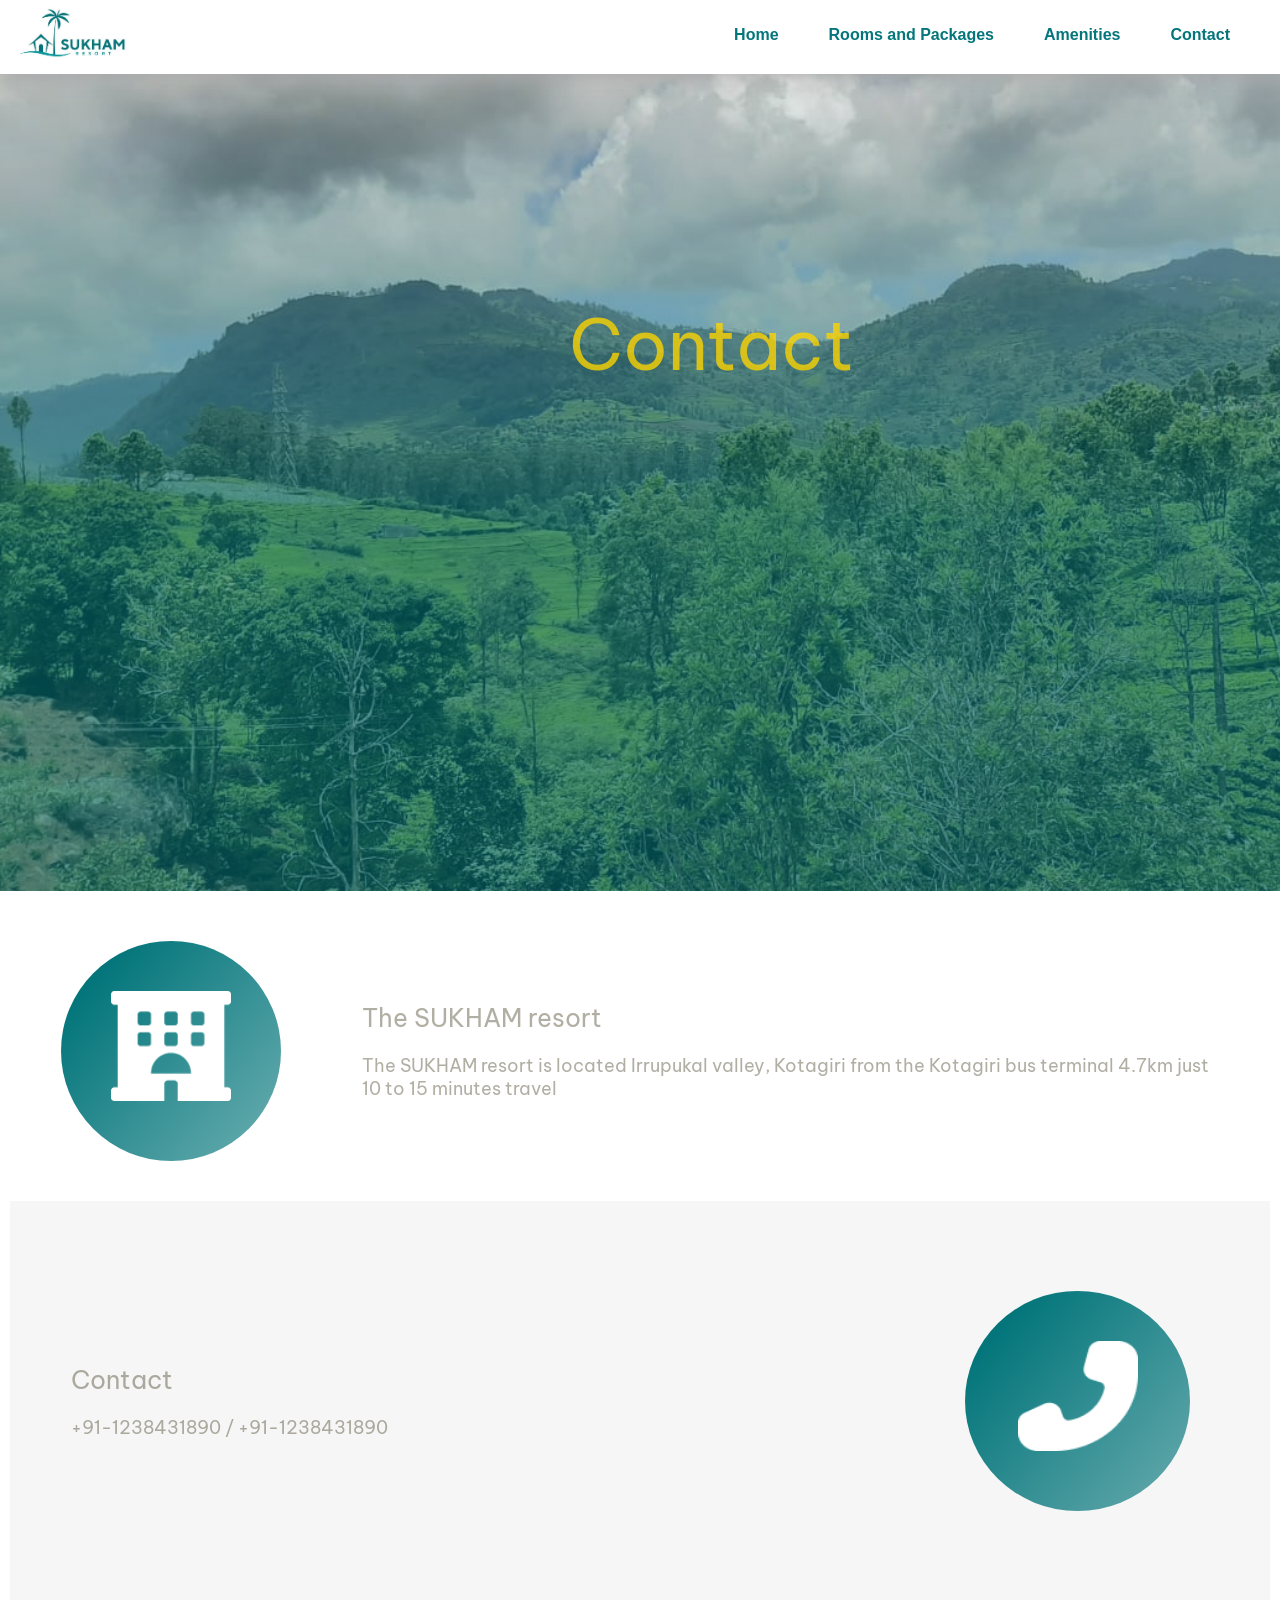
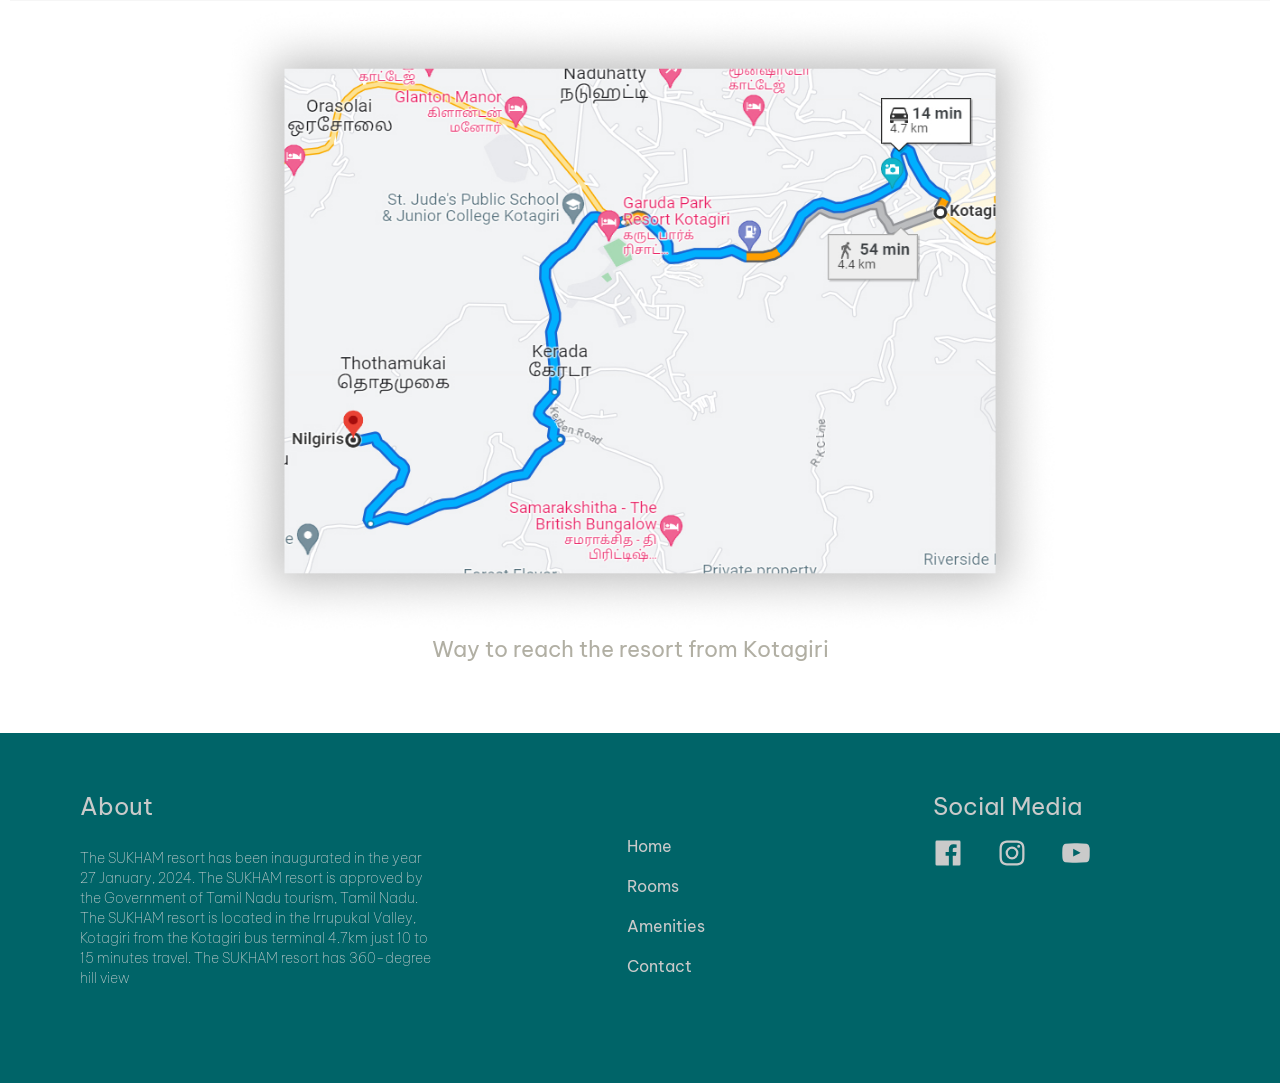
<file: html/contact.html>
<!DOCTYPE html>
<html lang="en">
<head>
    <meta charset="UTF-8">
    <meta name="viewport" content="width=device-width, initial-scale=1.0">
    <title>Amenmities</title>

    <link rel="preconnect" href="https://fonts.googleapis.com">
    <link rel="preconnect" href="https://fonts.gstatic.com" crossorigin>
    <link href="https://fonts.googleapis.com/css2?family=Be+Vietnam+Pro:wght@400;600&display=swap" rel="stylesheet">

    <link rel="stylesheet" href="/styles/contact.css">

</head>
<body>
    <header>
        <nav class="nav">
            <a class="logo" href="#">
                <img src="/images/logo.jpg" alt="SUKHAM">
            </a>
            <div class="navbar_button">
                <a href="/index.html" >Home</a>
                <a href="#" >Rooms and Packages</a>
                <a href="#" >Amenities</a>
                <a href="#" >Contact</a>
            </div>
        </nav>
    </header>

    <main>
        <section id="home" class="section_one">
            <div class="contact">
                <h2 class="textcolor">Contact</h2>
            </div>
        </section>

        <section class="contact_detail">
            <ul>
                <li>
                    <div class="contact_detail_img">
                        <img class="contact_detail_image" src="/images/resortpng.png" alt="resort">
                    </div>
                    <div class="item_content">

                        <div class="contact_detail_heading">
                            <h2 id="h2">The SUKHAM resort</h2>
                        </div>
                        <div class="contact_detail_para">
                            <p>The SUKHAM resort is located Irrupukal valley, Kotagiri from the Kotagiri bus terminal 4.7km just 10 to 15 minutes travel</p>
                        </div>

                    </div>
                </li>
                <li class="evenList">
                    <div class="item_content2">

                        <div class="contact_detail_heading">
                            <h2 id="h2">Contact</h2>
                        </div>
                        <div class="contact_detail_para">
                            <p>+91-1238431890  /  +91-1238431890</p>
                        </div>
                    </div>
                    <div class="contact_detail_img2">
                        <img class="contact_detail_image" src="/images/phonePng.png" alt="Contact number">
                    </div>
                </li> 
            </ul>
        </section>

        <section class="map_section">
            <div>
                <a href="https://goo.gl/maps/3PWhdVvNJowjMsWS7" target="_blank">
                    <img src="/images/mapImg.jpg" alt="location">
                </a>
            </div>
            <div class="map_para">
                <p>Way to reach the resort from Kotagiri</p>
            </div>
        </section>
    </main>

    <footer class="footer">

        <div>
            <h3 Class="footer_headdings">About</h3>
            <p class="footer_about_description">The SUKHAM resort has been inaugurated in the year 27 January, 2024. The SUKHAM resort is approved by the Government of Tamil Nadu tourism, Tamil Nadu. The SUKHAM resort is located in the Irrupukal Valley, Kotagiri from the Kotagiri bus terminal 4.7km just 10 to 15 minutes travel. The SUKHAM resort has 360-degree hill view</p>
        </div>
        <div class="footer_buttons">
            <a href="">Home</a>
            <br><a href="">Rooms</a>
            <br><a href="">Amenities</a>
            <br><a href="">Contact</a>
        </div>
        <div>
            <h3 Class="footer_headdings">Social Media</h3>
            <div class="socialmedia">
                <svg xmlns="http://www.w3.org/2000/svg" data-name="Layer 1" viewBox="0 0 24 24" id="facebook"><path fill="#CACACA" d="M20.9,2H3.1A1.1,1.1,0,0,0,2,3.1V20.9A1.1,1.1,0,0,0,3.1,22h9.58V14.25h-2.6v-3h2.6V9a3.64,3.64,0,0,1,3.88-4,20.26,20.26,0,0,1,2.33.12v2.7H17.3c-1.26,0-1.5.6-1.5,1.47v1.93h3l-.39,3H15.8V22h5.1A1.1,1.1,0,0,0,22,20.9V3.1A1.1,1.1,0,0,0,20.9,2Z"></path></svg>

                <svg xmlns="http://www.w3.org/2000/svg" data-name="Layer 1" viewBox="0 0 24 24" id="instagram"><path fill="#CACACA" d="M17.34,5.46h0a1.2,1.2,0,1,0,1.2,1.2A1.2,1.2,0,0,0,17.34,5.46Zm4.6,2.42a7.59,7.59,0,0,0-.46-2.43,4.94,4.94,0,0,0-1.16-1.77,4.7,4.7,0,0,0-1.77-1.15,7.3,7.3,0,0,0-2.43-.47C15.06,2,14.72,2,12,2s-3.06,0-4.12.06a7.3,7.3,0,0,0-2.43.47A4.78,4.78,0,0,0,3.68,3.68,4.7,4.7,0,0,0,2.53,5.45a7.3,7.3,0,0,0-.47,2.43C2,8.94,2,9.28,2,12s0,3.06.06,4.12a7.3,7.3,0,0,0,.47,2.43,4.7,4.7,0,0,0,1.15,1.77,4.78,4.78,0,0,0,1.77,1.15,7.3,7.3,0,0,0,2.43.47C8.94,22,9.28,22,12,22s3.06,0,4.12-.06a7.3,7.3,0,0,0,2.43-.47,4.7,4.7,0,0,0,1.77-1.15,4.85,4.85,0,0,0,1.16-1.77,7.59,7.59,0,0,0,.46-2.43c0-1.06.06-1.4.06-4.12S22,8.94,21.94,7.88ZM20.14,16a5.61,5.61,0,0,1-.34,1.86,3.06,3.06,0,0,1-.75,1.15,3.19,3.19,0,0,1-1.15.75,5.61,5.61,0,0,1-1.86.34c-1,.05-1.37.06-4,.06s-3,0-4-.06A5.73,5.73,0,0,1,6.1,19.8,3.27,3.27,0,0,1,5,19.05a3,3,0,0,1-.74-1.15A5.54,5.54,0,0,1,3.86,16c0-1-.06-1.37-.06-4s0-3,.06-4A5.54,5.54,0,0,1,4.21,6.1,3,3,0,0,1,5,5,3.14,3.14,0,0,1,6.1,4.2,5.73,5.73,0,0,1,8,3.86c1,0,1.37-.06,4-.06s3,0,4,.06a5.61,5.61,0,0,1,1.86.34A3.06,3.06,0,0,1,19.05,5,3.06,3.06,0,0,1,19.8,6.1,5.61,5.61,0,0,1,20.14,8c.05,1,.06,1.37.06,4S20.19,15,20.14,16ZM12,6.87A5.13,5.13,0,1,0,17.14,12,5.12,5.12,0,0,0,12,6.87Zm0,8.46A3.33,3.33,0,1,1,15.33,12,3.33,3.33,0,0,1,12,15.33Z"></path></svg>

                <svg xmlns="http://www.w3.org/2000/svg" data-name="Layer 1" viewBox="0 0 24 24" id="youtube"><path fill="#CACACA" d="M23,9.71a8.5,8.5,0,0,0-.91-4.13,2.92,2.92,0,0,0-1.72-1A78.36,78.36,0,0,0,12,4.27a78.45,78.45,0,0,0-8.34.3,2.87,2.87,0,0,0-1.46.74c-.9.83-1,2.25-1.1,3.45a48.29,48.29,0,0,0,0,6.48,9.55,9.55,0,0,0,.3,2,3.14,3.14,0,0,0,.71,1.36,2.86,2.86,0,0,0,1.49.78,45.18,45.18,0,0,0,6.5.33c3.5.05,6.57,0,10.2-.28a2.88,2.88,0,0,0,1.53-.78,2.49,2.49,0,0,0,.61-1,10.58,10.58,0,0,0,.52-3.4C23,13.69,23,10.31,23,9.71ZM9.74,14.85V8.66l5.92,3.11C14,12.69,11.81,13.73,9.74,14.85Z"></path></svg>
            </div>
        </div>
            
    </footer>
</body>
</html>
</file>
<file: Main layout.css>
*{
    margin: 0;
    padding: 0;
}

body{
    margin: 0;
    padding: 0;
}


/* Header */


header {
    position: fixed;
    top: 0;
    width: 100%;
    background-color: rgb(255, 255, 255); /* Add transparency to the background color */
    z-index: 3;
  }


.nav{
    display: flex;
    justify-content: space-between;
    background: none;
    border: none;
    box-shadow: 0px 1px 19px rgb(166, 166, 166);
}

.logo img{

    width: auto;
    height: 70px;
    padding-left: 20px;
}

.navbar_button {
    position: relative;
    width: 100%;
    height: 60px;
    
    
    display: flex;
    justify-content: right;
    align-items: center;
    font-family: 'Be Vietnam Pro', sans-serif;
    font-style: normal;
    font-weight: 700;
    font-size: 1rem;
}

.navbar_button a{
    margin-right: 0;
    text-decoration: none;
    padding-top: 10px;
    padding-right: 50px;
    color: #04767B;
    background: none;
    border: none;
    
    cursor: pointer;
}

/*=======SECTION ONE===============================================================*/

.section_one{
    width: 100%;
    height: 100vh;
    
    position: relative;
    background-color: linear-gradient(359.31deg, rgba(4, 118, 123, 0.73) 41.28%, rgba(4, 118, 123, 0) 99.42%) ;
    background-image: url(/images/BG1.jpg);
    background-repeat: no-repeat;
    background-size: cover;
    
}

.section_one::before {
    content: "";
    position: absolute;
    top: 0;
    left: 0;
    width: 100%;
    height: 100%;
    background: linear-gradient(359.31deg, rgba(4, 118, 123, 0.73) 41.28%, rgba(4, 118, 123, 0) 99.42%); 
  }

.bookNow_content{
    position: absolute;
    top: 250px;
    left: 80px;
}

.section_one h2{
    
    width: 413px;
    height: 37px;
    font-weight: 400;
    font-size: 32px;
    line-height: 40px;  
}

.p1{
    width: 1012px;
    height: 79px;
    font-weight: 400;
    font-size: 64px;
    line-height: 81px;
}

.button {  
    color: white;
    font-weight: bold;
    font-size: 1rem;
    width: 180px;
    height: 50px;
    background: radial-gradient(266.98% 849.06% at -2.83% -105.66%, rgba(255, 229, 0, 0) 0%, #FFE600 50%);
    border-radius: 9px;
    border-style: none;
    cursor: pointer;
    
}

.button:hover {
    background: radial-gradient(266.98% 849.06% at -2.83% -105.66%, #FFE600 0%, rgba(255, 229, 0, 0) 70%);
}

.textcolor{
    font-family: 'Be Vietnam Pro', sans-serif;
    font-style: normal;
    color: rgb(255, 213, 0);
}

.Res-RoomPara{
    font-weight: bold;
}

.button1 {
    margin-top: 40px;
}


/*=-=-=-=-=- Check availability container -=-=-==-=-=-=-=-=-=-=-=-=-- */

.check_availability{
    position: absolute;
    top: 510px;
    left: 80px;
    display: flex;
    justify-content:space-between ;
    align-items: center;
}

.button2 {
    margin-left: 12px;
}

 
.dateValue{
    display: flex;
    justify-content: space-around;
    padding-left: 10px;
    padding-right: 5px;
    padding-top: 20px;
    margin-left: 12px;
    width: 130px;
    height: 30px;
    background-color: rgb(255, 255, 255);
    border-radius: 6px;
    border-style: none;
}

.down{
    width: 18px;
    height: 10px;
}

.inputBox{
    padding-bottom: 30px;
}
label {
    font-family: 'Be Vietnam Pro', sans-serif;
    font-size: 14px;
    color: white;
    padding-left: 4px;
}

/* -=-=-=-=-=-=-=-=-=-=-=-=-=-=-=-=-=-=-=-=-=- */

.headings{
    position: relative;

    width: 196px;
    height: 79px;
    left: calc(50% - 196px/2);
    top: 40px;

    font-family: 'Be Vietnam Pro', sans-serif;
    font-style: normal;
    font-weight: 400;
    font-size: 64px;
    line-height: 81px;

    color: #04767B;
}

/* -=-=-=-=-ABOUT-=-=-=-=-=- */

.aboutSection{
    margin: 40px;
}

.about_para{
    position: relative;
    width: 1116px;
    height: 123px;
    left: 140px;
    top: 70px;
    font-family: 'Be Vietnam Pro', sans-serif;
    font-style: normal;
    font-weight: 400;
    font-size: 22px;
    line-height: 30px;
    text-align: center;

    color: rgba(38, 32, 0, 0.36);
}

/* -=-=-=-=-==--=-==-==== */
/* ROOM SECTION  */

.roomSection{
    position: absolute;
    margin-top: 80px;
    width: 100%;
    height: 905px;
    background: rgba(217, 217, 217, 0.15);
}

.room_grid{
    display: grid;
    margin: 100px 100px 60px 180px;
    grid-gap: 20px;
    grid-template-columns: 1fr 1fr 1fr;
}

.detail_box{
   z-index: 1;
    width: 360px;
    height: 250px;
    margin-top: -50px;
    margin-left: -30px;
    background: rgba(193, 193, 193, 0.24);
    border-radius: 5px;
}

.detail_box h3{
    position: absolute;
    width: 300px;
    height: 30px;
    top: 520px;
    padding-top: 40px;
    padding-left: 60px;
    font-family: 'Be Vietnam Pro', sans-serif;
    font-style: normal;
    font-weight: 800;
    font-size: 25px;
    line-height: 30px;
    color: #000000;
}

.dormitory{
    margin-left: 50px;
}

.room_detail img{
    z-index: 2;
    width: 300px;
    height: 360px;
    object-fit: cover;
    box-shadow: 0px 0px 21px 5px rgba(0, 0, 0, 0.35);
    border-radius: .5rem;
    justify-self: center;
}

.room_price{
    display: flex;
    justify-content: left;
    align-items: center;
    padding-top: 40px;
    padding-left: 30px;
    font-family: 'Be Vietnam Pro', sans-serif;
}

.room_price1{
    font-size: 1.5rem;
    font-weight: 500;
}

.room_price2{
    color: #8F8F8F; 
    padding-left: 10px;
}

.rating{
    width: 130px;
    padding-top: 110px;
    padding-left: 115px;
    color: #f0be0b;
    display: flex;
    justify-content: center;
}

.rating_non{
    color: #868686;;
}

/* ======Explore button ======= */

.explore-btn{
    position: relative;
    width: 150px;
    height: 50px;
    border: none;
    color: white;
    font-family: 'Be Vietnam Pro', sans-serif;
    font-weight: 600;
    font-size: 1rem;
    margin-left: 45%;
    background: radial-gradient(256.15% 635.43% at -10.53% -31.54%, #00494D 0%, #00EAF5 100%);
    border-radius: 8px;
}

.explore-btn:hover{
    background: radial-gradient(635.43% 256.15%  at -31.54% -10.53% , #79f8ff 0%, #08bac4 100%);
}


/* ====================================================== */
/* Amenity section  */

.amenity_section{
    position: relative;
    width: 100%;
    height: 659px;
    top: 1000px;
    background: linear-gradient(358.89deg, #006468 24.8%, #00C3CB 163.69%);
    display: grid;
    grid-template-rows: 300px;
    grid-template-columns: 1fr 1fr 1fr;
}

.amenity_section img{
    width: 100px;
    height: 100px;
    margin-left: 170px;
    margin-top: 100px;
}

.amenity_text{
    position: relative;
    width: 360px;
    height: 63px;
    font-family: 'Be Vietnam Pro', sans-serif;
    font-weight: 600;
    font-size: 24px;
    left: 50px;
    top: 30px;
    line-height: 30px;
    text-align: center;
    color: rgba(255, 199, 0, 0.76);
}
/* ================================================================ */

.place_section{
    position: relative;
}


.heading_place{
    width: 900px;
    height: 79px;
    padding-top: 1050px;
    padding-left: 450px;
    font-family: 'Be Vietnam Pro', sans-serif;
    font-style: normal;
    font-weight: 400;
    font-size: 64px;
    line-height: 81px;

    color: #04767B;     
}


/* ================================================================= */


.places_container{
    margin: 100px 120px 0px 120px;
}

.place_box{
    display: flex;
    justify-content: space-between;
    align-items: center;
    padding-bottom: 90px;
}

.img_box {
    width: 350px;
    height: 400px;
    position: relative;
    box-shadow: 0px 0px 21px 8px rgba(0, 0, 0, 0.25);
    border-radius: 8px;
  }
  
.img_box::before {
    content: "";
    position: absolute;
    top: 0;
    left: 0;
    width: 100%;
    height: 100%;
    background: linear-gradient(359.31deg, rgba(4, 118, 123, 0.73), rgba(4, 118, 123, 0));
    z-index: 2;
    border-radius: 8px;
}

.img_box img {
    width: 350px;
    height: 400px;
    object-fit: cover;
    border-radius: 8px;
    position: relative;
    z-index: 1;
}

.place_content{
    margin-left: 50px;
    margin-top: -100px;
}

.place_name{
    font-family: 'Be Vietnam Pro', sans-serif;
    margin-left: 10px;
    font-weight: 400;
    font-size: 40px;
    line-height: 51px;
    color: #04767B;
}

.place_about{
    margin-top: 50px;
    margin-right: 20px;
    font-family: 'Be Vietnam Pro', sans-serif;
    font-weight: 400;
    font-size: 22px;
    line-height: 28px;
    color: rgba(38, 32, 0, 0.36);
    
}

.place_end{
    position: relative;
}

.place_endPara{
    position: absolute;
    width: 602px;
    height: 86px;
    font-size: 32px;
    line-height: 40px;
    text-align: center;
    margin-left: 350px;
    margin-top: -15px;

}

/* ================================================================== */
/* position ko absolute karo */
.footer{
    position: relative;
    width: 100%;
    height: 350px;
    top: 130px;
    background: #006468;
    display: grid;
    grid-template-rows: 300px;
    grid-template-columns: 1fr 1fr 1fr;
}

.footer_headdings{
    position: relative;
    width: 170px;
    height: 35px;
    left: 80px;
    top: 58px;
    font-family: 'Be Vietnam Pro', sans-serif;
    font-weight: 400;
    font-size: 24px;
    line-height: 30px;

    color: #CACACA;
}

.footer_about_description{
    position: relative;
    width: 360px;
    height: 165px;
    left: 80px;
    top: 80px;
    font-family: 'Be Vietnam Pro', sans-serif;
    font-weight: 100;
    font-size: 14px;
    line-height: 20px;
    color: #D7D7D7;

}

.footer_buttons a{
    position: relative;
    text-decoration: none;
    width: 170px;
    height: 19px;
    left: 200px;
    top: 93px;
    line-height: 2.5;
    font-family: 'Be Vietnam Pro', sans-serif;
    color: #CACACA; 
}

.socialmedia svg{
    position: relative;
    width: 30px;
    height: 30px;
    top: 70px;
    left: 80px;
    margin-right: 30px;
    cursor: pointer;
    size: 50%;
}
</file>
<file: styles/amenities.css>
*{
    margin: 0;
    padding: 0;
}

body{
    margin: 0;
    padding: 0;
}

/* Header */


header {
    position: fixed;
    top: 0;
    width: 100%;
    background-color: rgb(255, 255, 255); /* Add transparency to the background color */
    z-index: 3;
  }


.nav{
    display: flex;
    justify-content: space-between;
    background: none;
    border: none;
    box-shadow: 0px 1px 19px rgb(166, 166, 166);
}

.logo img{

    width: auto;
    height: 70px;
    padding-left: 20px;
}

.navbar_button {
    position: relative;
    width: 100%;
    height: 60px;
    
    
    display: flex;
    justify-content: right;
    align-items: center;
    font-family: 'Arial';
    font-style: normal;
    font-weight: 700;
    font-size: 1rem;
}

.navbar_button a{
    margin-right: 0;
    text-decoration: none;
    padding-top: 10px;
    padding-right: 50px;
    color: #04767B;
    background: none;
    border: none;
    
    cursor: pointer;
}

/*=======SECTION ONE===============================================================*/

.section_one{
    width: 100%;
    height: 80vh;
    top: 0;
    position: relative;
    background-image: url(/images/BG2.jpg);
    background-repeat: no-repeat;
    background-size: cover;
    
}

.section_one::before {
    content: "";
    position: absolute;
    top: 0;
    left: 0;
    width: 100%;
    height: 100%;
    background: linear-gradient(359.31deg, rgba(4, 117, 123, 0.581) 41.28%, rgba(4, 118, 123, 0) 99.42%); 
  }

.amenities_content{
    display: inline;
    text-align: center;
    position: absolute;
    top: 200px;
    left: 200px;
    
}

.section_one h2{
    
    width: 100%;
    height: 37px;
    margin-left: 10%;
    font-weight: 400;
    font-size: 30px;
    margin-bottom: 15px;
     
}

.p1{
    width: 100%;
    height: 79px;
    font-weight: 400;
    font-size: 55px;
    margin-left: 10%;
    line-height: 80px;
}


.textcolor{
    font-family: 'Be Vietnam Pro', sans-serif;
    font-style: normal;
    color: rgba(255, 213, 0, 0.793);
}

/* _____________________________________________________________________________ */
.amenities{
    margin: 10px;
}

.evenList{
    background-color: rgba(240, 240, 240, 0.59);
}

.amenities li{
    width: 100%;
    height: 400px;
    margin-top: -50px;
    display: flex;
    justify-content: space-between;
    align-items: center;
}

.amenities_img{
    background: linear-gradient(130.9deg, #04767B 16.46%, rgba(4, 118, 123, 0) 218.18%);
    padding: 50px;
    text-align: center;
    width: 160px;
    height: 120px;
    margin: 51px;
    border-radius: 50%;
    transition: all 0.3s ease-in-out;
}
.amenities_img2{
    background: linear-gradient(130.9deg, #04767B 16.46%, rgba(4, 118, 123, 0) 218.18%);
    padding: 50px;
    text-align: center;
    width: 160px;
    height: 120px;
    margin-right: 80px;
    border-radius: 50%;
    transition: all 0.3s ease-in-out;
}

.amenities_img:hover,
.amenities_img2:hover {
    transform: scale(1.1);
    background-color: #04767B;
    box-shadow: 0px 0px 21px 8px rgba(0, 0, 0, 0.25);
}

.amenities_image{
    width: 120px;
    height: 110px;
}


.item_content{
    display: flex;
    flex-direction: column;
    justify-content: space-between;
    font-family: 'Be Vietnam Pro', sans-serif;
    margin: 20px;
}
.item_content2{
    display: flex;
    flex-direction: column;
    justify-content: space-between;
    font-family: 'Be Vietnam Pro', sans-serif;
    margin-left: 51px;
}

.amenities_heading{
    color: #04767B;
    padding: 10px;
}

.amenities_heading h2{
    font-size: 35px;
    font-weight: 400;
}
.amenities_heading label{
    font-size: 13px;
    font-weight: 400;
}

.amenities_para{
    color: #2620005c;
    padding: 10px 35px 10px 10px;
}
.amenities_para p{
    font-size: large;
}

/* ================================================================== */

.footer{
    position: relative;
    width: 100%;
    height: 350px;
    bottom: 0px;
    background: #006468;
    display: grid;
    grid-template-rows: 300px;
    grid-template-columns: 1fr 1fr 1fr;
}

.footer_headdings{
    position: relative;
    width: 170px;
    height: 35px;
    left: 80px;
    top: 58px;
    font-family: 'Be Vietnam Pro', sans-serif;
    font-weight: 400;
    font-size: 24px;
    line-height: 30px;

    color: #CACACA;
}

.footer_about_description{
    position: relative;
    width: 360px;
    height: 165px;
    left: 80px;
    top: 80px;
    font-family: 'Be Vietnam Pro', sans-serif;
    font-weight: 100;
    font-size: 14px;
    line-height: 20px;
    color: #D7D7D7;

}

.footer_buttons a{
    position: relative;
    text-decoration: none;
    width: 170px;
    height: 19px;
    left: 200px;
    top: 93px;
    line-height: 2.5;
    font-family: 'Be Vietnam Pro', sans-serif;
    color: #CACACA; 
}

.socialmedia svg{
    position: relative;
    width: 30px;
    height: 30px;
    top: 70px;
    left: 80px;
    margin-right: 30px;
    cursor: pointer;
    size: 50%;
}
</file>
<file: styles/contact.css>
*{
    margin: 0;
    padding: 0;
}

body{
    margin: 0;
    padding: 0;
}

/* Header */


header {
    position: fixed;
    top: 0;
    width: 100%;
    background-color: rgb(255, 255, 255); /* Add transparency to the background color */
    z-index: 3;
}


.nav{
    display: flex;
    justify-content: space-between;
    background: none;
    border: none;
    box-shadow: 0px 1px 19px rgb(166, 166, 166);
}

.logo img{

    width: auto;
    height: 70px;
    padding-left: 20px;
}

.navbar_button {
    position: relative;
    width: 100%;
    height: 60px;
    
    
    display: flex;
    justify-content: right;
    align-items: center;
    font-family: 'Arial';
    font-style: normal;
    font-weight: 700;
    font-size: 1rem;
}

.navbar_button a{
    margin-right: 0;
    text-decoration: none;
    padding-top: 10px;
    padding-right: 50px;
    color: #04767B;
    background: none;
    border: none;
    
    cursor: pointer;
}

/*=======SECTION ONE===============================================================*/

.section_one{
    width: 100%;
    height: 99vh;
    top: 0;
    position: relative;
    background-image: url(/images/BG2.jpg);
    background-repeat: no-repeat;
    background-size: cover;
    
}

.section_one::before {
    content: "";
    position: absolute;
    top: 0;
    left: 0;
    width: 100%;
    height: 100%;
    background: linear-gradient(359.31deg, rgba(4, 117, 123, 0.581) 41.28%, rgba(4, 118, 123, 0) 99.42%); 
  }

.contact{
    display: inline;
    text-align: center;
    position: absolute;
    top: 300px;
    left: 540px;
    
}

.section_one h2{
    
    width: 100%;
    height: 37px;
    margin-left: 10%;
    font-weight: 400;
    font-size: 70px;
    margin-bottom: 15px;
     
}




.textcolor{
    font-family: 'Be Vietnam Pro', sans-serif;
    font-style: normal;
    color: #FDD400C9;
}

/* _____________________________________________________________________________ */
.contact_detail{
    margin: 10px;
}

.evenList{
    background-color: rgba(240, 240, 240, 0.59);
}

.contact_detail li{
    width: 100%;
    height: 400px;
    margin-top: -50px;
    display: flex;
    justify-content: space-between;
    align-items: center;
}

.contact_detail_img{
    background: linear-gradient(130.9deg, #04767B 16.46%, rgba(4, 118, 123, 0) 218.18%);
    padding: 50px;
    text-align: center;
    width: 135px;
    height: 120px;
    margin: 51px;
    border-radius: 50%;
    transition: all 0.3s ease-in-out;
}
.contact_detail_img2{
    background: linear-gradient(130.9deg, #04767B 16.46%, rgba(4, 118, 123, 0) 218.18%);
    padding: 50px;
    text-align: center;
    width: 125px;
    height: 120px;
    margin-right: 80px;
    border-radius: 50%;
    transition: all 0.3s ease-in-out;
}

.contact_detail_img:hover,
.contact_detail_img2:hover {
    transform: scale(1.1);
    background-color: #04767B;
    box-shadow: 0px 0px 21px 8px rgba(0, 0, 0, 0.25);
}

.contact_detail_image{
    width: 120px;
    height: 110px;
}


.item_content{
    display: flex;
    flex-direction: column;
    justify-content: space-between;
    font-family: 'Be Vietnam Pro', sans-serif;
    margin: 20px;
}
.item_content2{
    display: flex;
    flex-direction: column;
    justify-content: space-between;
    font-family: 'Be Vietnam Pro', sans-serif;
    margin-left: 51px;
}

.contact_detail_heading{
    color: #2620005c;
    padding: 10px;
}

.contact_detail_heading h2{
    font-size: 25px;
    font-weight: 400;
}

.contact_detail_para{
    color: #2620005c;
    padding: 10px 35px 10px 10px;
}
.contact_detail_para p{
    font-size: large;
}

/* ------- Map ----------------------------------------------------- */

.map_section{
    margin: auto;
    width: 65%;
}

.map_section img {
    width: 100%;
    height: 620px;
}

.map_para{
    color: #2620005c;
    font-size: 1.4rem;
    font-family: 'Be Vietnam Pro', sans-serif;
    margin: auto;
    width: 50%;
    margin-bottom: 70px;
}

/* ================================================================== */

.footer{
    position: relative;
    width: 100%;
    height: 350px;
    bottom: 0px;
    background: #006468;
    display: grid;
    grid-template-rows: 300px;
    grid-template-columns: 1fr 1fr 1fr;
}

.footer_headdings{
    position: relative;
    width: 170px;
    height: 35px;
    left: 80px;
    top: 58px;
    font-family: 'Be Vietnam Pro', sans-serif;
    font-weight: 400;
    font-size: 24px;
    line-height: 30px;

    color: #CACACA;
}

.footer_about_description{
    position: relative;
    width: 360px;
    height: 165px;
    left: 80px;
    top: 80px;
    font-family: 'Be Vietnam Pro', sans-serif;
    font-weight: 100;
    font-size: 14px;
    line-height: 20px;
    color: #D7D7D7;

}

.footer_buttons a{
    position: relative;
    text-decoration: none;
    width: 170px;
    height: 19px;
    left: 200px;
    top: 93px;
    line-height: 2.5;
    font-family: 'Be Vietnam Pro', sans-serif;
    color: #CACACA; 
}

.socialmedia svg{
    position: relative;
    width: 30px;
    height: 30px;
    top: 70px;
    left: 80px;
    margin-right: 30px;
    cursor: pointer;
    size: 50%;
}
</file>
